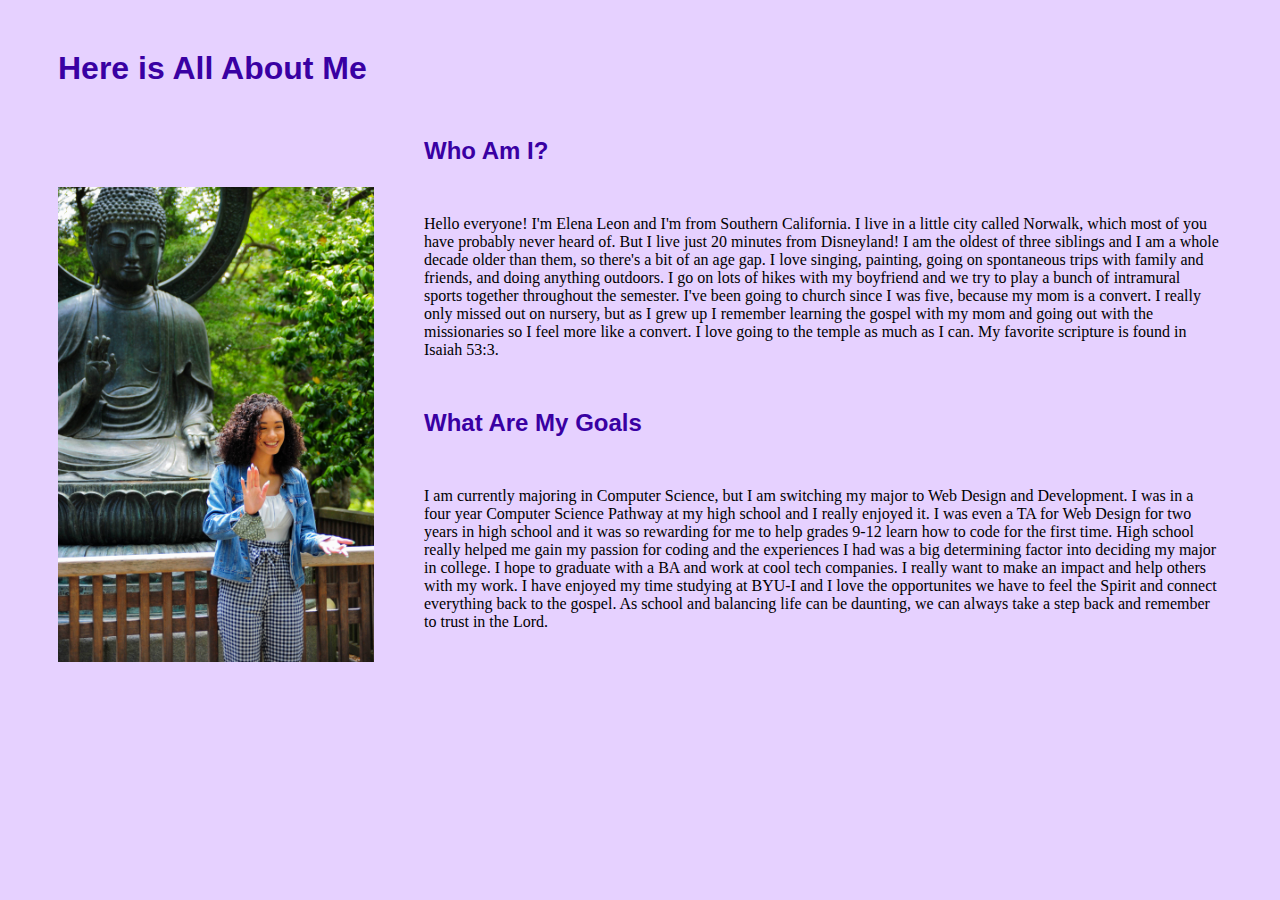
<file: aboutme/index.html>
<!DOCTYPE html>
<html lang="en">
<head>
    <meta charset="UTF-8">
    <meta name="viewport" content="width=device-width, initial-scale=1.0">
    <!--void tags have no closing tags-->
    <title>All About Me</title>
    <link rel="stylesheet" href="styles/styles.css">
</head>
<body>
    <h1>Here is All About Me</h1>
    <img alt="My Image" src="images/myphoto.jpg" >
    <h2>Who Am I?</h2>
    <p> 
        Hello everyone! I'm Elena Leon and I'm from Southern California.
        I live in a little city called Norwalk, which most of you have probably 
        never heard of. But I live just 20 minutes from Disneyland! I am the oldest of 
        three siblings and I am a whole decade older than them, so there's a bit of an 
        age gap. I love singing, painting, going on spontaneous trips with family and 
        friends, and doing anything outdoors. I go on lots of hikes with my boyfriend 
        and we try to play a bunch of intramural sports together throughout the semester.
        I've been going to church since I was five, because my mom is a convert. I really
        only missed out on nursery, but as I grew up I remember learning the gospel with
        my mom and going out with the missionaries so I feel more like a convert. I love
        going to the temple as much as I can. My favorite scripture is found in 
        Isaiah 53:3.
    </p>
    <h2>What Are My Goals</h2>
    <p>
        I am currently majoring in Computer Science, but I am switching my major to 
        Web Design and Development. I was in a four year Computer Science Pathway at
        my high school and I really enjoyed it. I was even a TA for Web Design for 
        two years in high school and it was so rewarding for me to help grades 9-12
        learn how to code for the first time. High school really helped me gain my 
        passion for coding and the experiences I had was a big determining factor
        into deciding my major in college. I hope to graduate with a BA and work at
        cool tech companies. I really want to make an impact and help others with my
        work. I have enjoyed my time studying at BYU-I and I love the opportunites we 
        have to feel the Spirit and connect everything back to the gospel. As school
        and balancing life can be daunting, we can always take a step back and 
        remember to trust in the Lord. 
    </p>

</body>
</html>
</file>
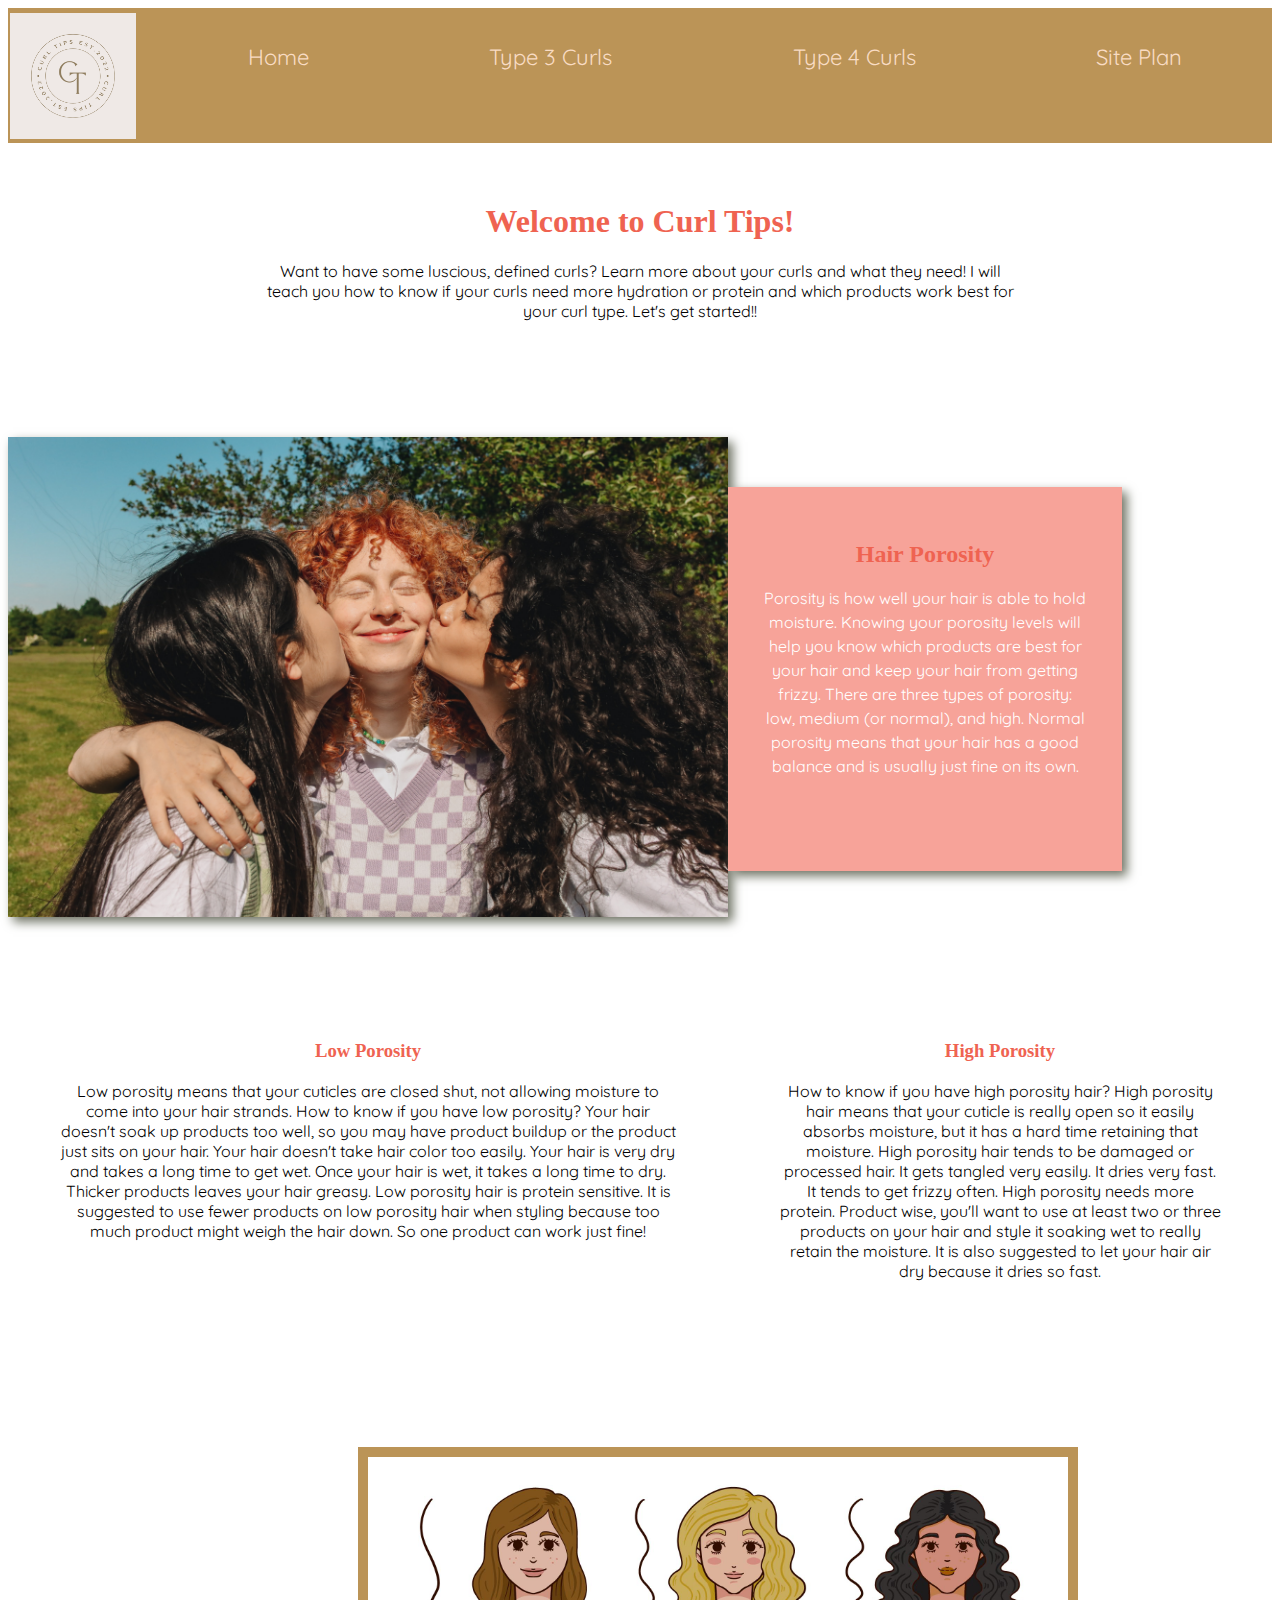
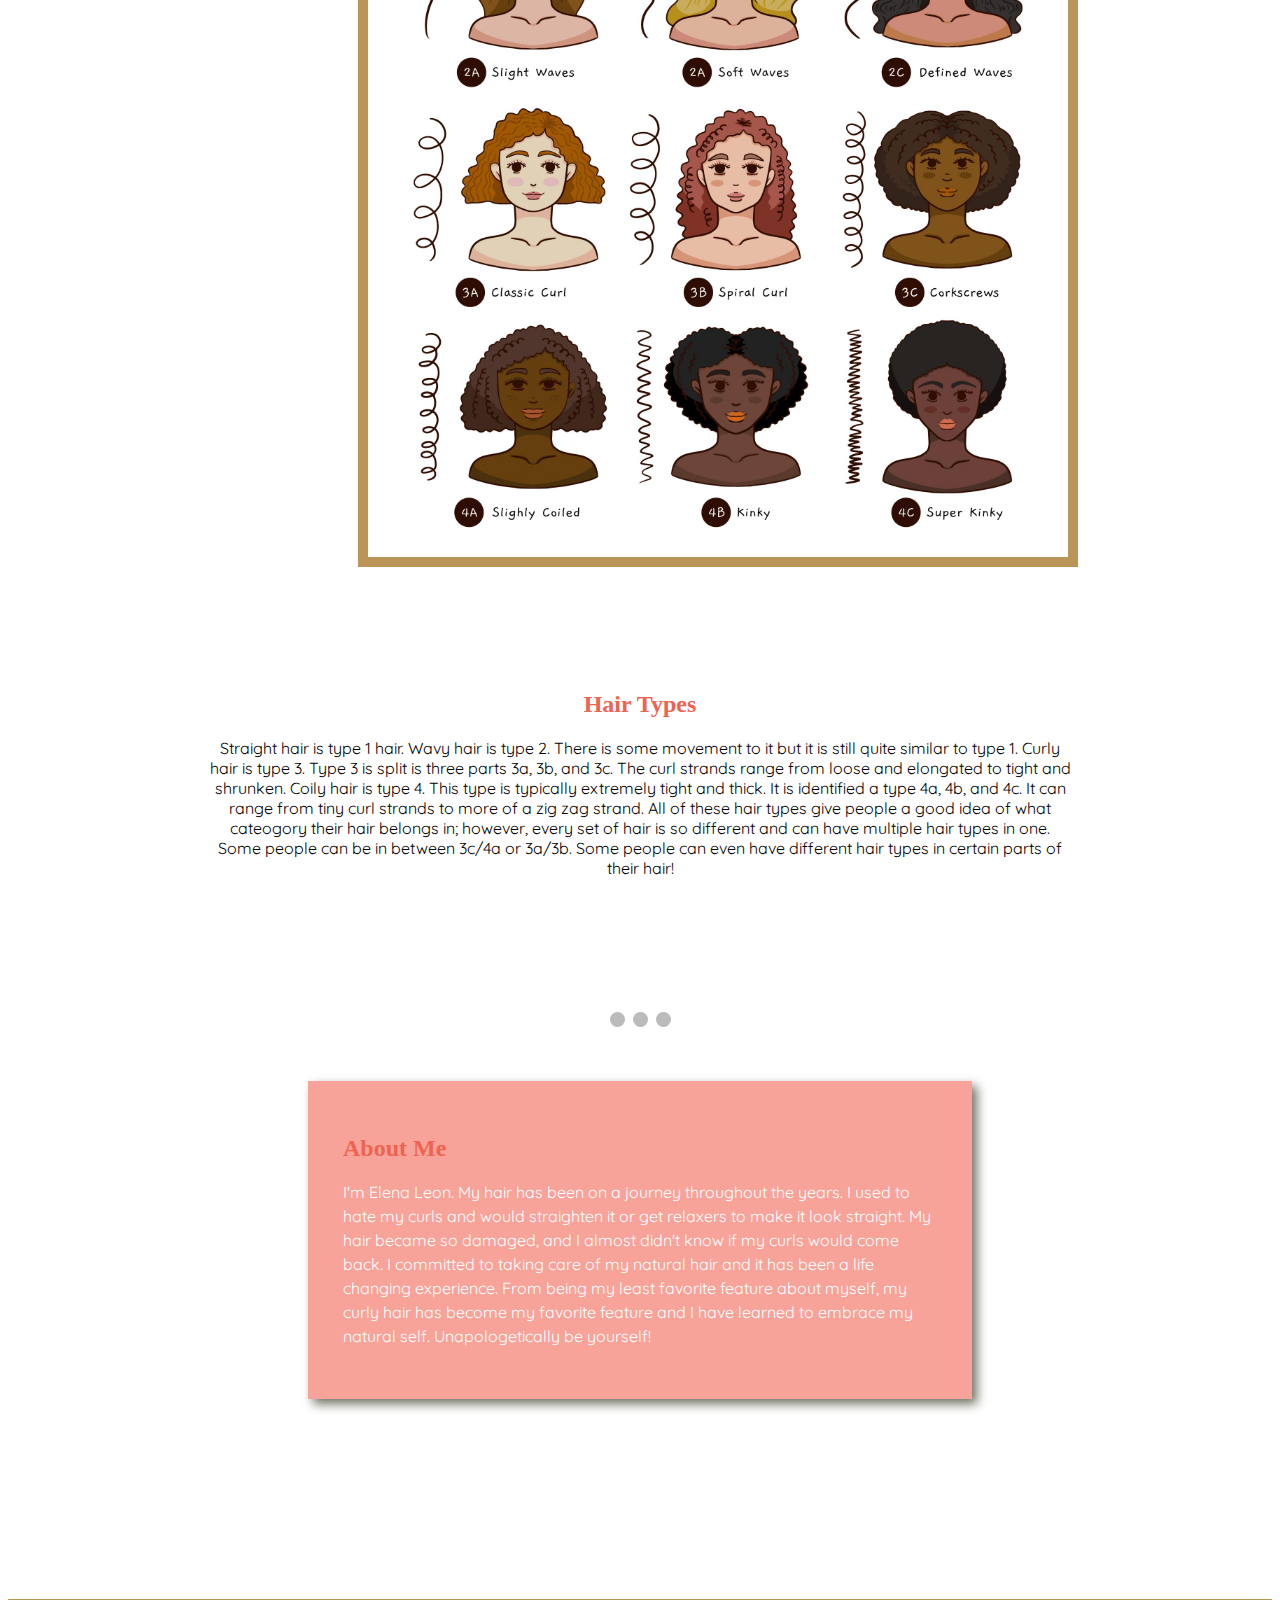
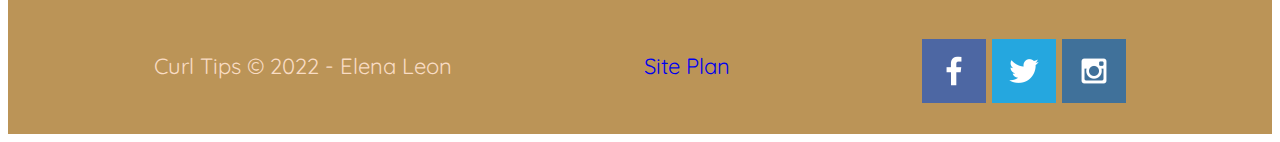
<file: cts/index.html>
<!DOCTYPE html>
<html lang="en">
<head>
    <meta charset="UTF-8">
    <meta http-equiv="X-UA-Compatible" content="IE=edge">
    <meta name="viewport" content="width=device-width, initial-scale=1.0">
    <title>Curl Tips</title>
    <link rel="stylesheet" href="styles/style.css">
    <script>
        let slideIndex = 1;
        showSlides(slideIndex);

        // Next/previous controls
        function plusSlides(n) {
        showSlides(slideIndex += n);
        }

        // Thumbnail image controls
        function currentSlide(n) {
        showSlides(slideIndex = n);
        }

        function showSlides(n) {
        let i;
        let slides = document.getElementsByClassName("mySlides");
        let dots = document.getElementsByClassName("dot");
        if (n > slides.length) {slideIndex = 1}
        if (n < 1) {slideIndex = slides.length}
        for (i = 0; i < slides.length; i++) {
            slides[i].style.display = "none";
        }
        for (i = 0; i < dots.length; i++) {
            dots[i].className = dots[i].className.replace(" active", "");
        }
        slides[slideIndex-1].style.display = "block";
        dots[slideIndex-1].className += " active";
        }
    </script>
</head>
<body>
    <div id="content">
        <header>
            <a id="logo_link" href="index.html">
                <img class="logo" src="images/ct_logo.png" alt="Curl Tips Logo">
            </a>
            <nav>
                <a href="index.html">Home</a>
                <a href="type3curls.html">Type 3 Curls</a>
                <a href="type4curls.html">Type 4 Curls</a>
                <a href="site-plan.html">Site Plan</a>
            </nav>
        </header>
        <main class="home-grid">
            <section id="intro">
                <h1 class="home-title">Welcome to Curl Tips!</h1>
                <p>Want to have some luscious, defined curls? Learn more about your curls and what they need! I will teach you how to know if your curls need more hydration or protein and which products work best for your curl type. Let's get started!! </p>
            </section>
            <section>
                <img class="home-img" src="images/group.jpg" alt="group photo">
            </section>
            <section class="porosity">
                <h2>Hair Porosity</h3>
                <p>Porosity is how well your hair is able to hold moisture. Knowing your porosity levels will help you know which products are best for your hair and keep your hair from getting frizzy. There are three types of porosity: low, medium (or normal), and high. Normal porosity means that your hair has a good balance and is usually just fine on its own.</p>
            </section>
            <section class="low"> 
                <h3>Low Porosity</h3>
                <p>Low porosity means that your cuticles are closed shut, not allowing moisture to come into your hair strands. How to know if you have low porosity? Your hair doesn't soak up products too well, so you may have product buildup or the product just sits on your hair. Your hair doesn't take hair color too easily. Your hair is very dry and takes a long time to get wet. Once your hair is wet, it takes a long time to dry. Thicker products leaves your hair greasy. Low porosity hair is protein sensitive. It is suggested to use fewer products on low porosity hair when styling because too much product might weigh the hair down. So one product can work just fine!</p>
            </section>
            <section class="high">
                <h3>High Porosity</h3>
                <p>How to know if you have high porosity hair? High porosity hair means that your cuticle is really open so it easily absorbs moisture, but it has a hard time retaining that moisture. High porosity hair tends to be damaged or processed hair. It gets tangled very easily. It dries very fast. It tends to get frizzy often. High porosity needs more protein. Product wise, you'll want to use at least two or three products on your hair and style it soaking wet to really retain the moisture. It is also suggested to let your hair air dry because it dries so fast.</p>
            </section>
            <section>
                <img class="types-img" src="images/hair_types.jpg" alt="hair types">
            </section>
            <section class="hair-types">
                <h2>Hair Types</h3>
                <p>Straight hair is type 1 hair. Wavy hair is type 2. There is some movement to it but it is still quite similar to type 1. Curly hair is type 3. Type 3 is split is three parts 3a, 3b, and 3c. The curl strands range from loose and elongated to tight and shrunken. Coily hair is type 4. This type is typically extremely tight and thick. It is identified a type 4a, 4b, and 4c. It can range from tiny curl strands to more of a zig zag strand. All of these hair types give people a good idea of what cateogory their hair belongs in; however, every set of hair is so different and can have multiple hair types in one. Some people can be in between 3c/4a or 3a/3b. Some people can even have different hair types in certain parts of their hair!</p>
            </section>
        </main>
        <!-- Slideshow container -->
        <div class="slideshow-container">

            <!-- Full-width images with number and caption text -->
            <div class="mySlides fade">
            <div class="numbertext">1 / 3</div>
            <img src="images/me2.jpg" style="width:100%">
            </div>
        
            <div class="mySlides fade">
            <div class="numbertext">2 / 3</div>
            <img src="images/me3.png" style="width:100%">
            </div>
        
            <div class="mySlides fade">
            <div class="numbertext">3 / 3</div>
            <img src="images/me1.JPG" style="width:100%">
            </div>
        
            <!-- Next and previous buttons -->
            <a class="prev" onclick="plusSlides(-1)">&#10094;</a>
            <a class="next" onclick="plusSlides(1)">&#10095;</a>
        </div>
        <br>
        
        <!-- The dots/circles -->
        <div style="text-align:center">
            <span class="dot" onclick="currentSlide(1)"></span>
            <span class="dot" onclick="currentSlide(2)"></span>
            <span class="dot" onclick="currentSlide(3)"></span>
        </div>
        <section class="about-me">
            <h2>About Me</h2>
            <p>I'm Elena Leon. My hair has been on a journey throughout the years. I used to hate my curls and would straighten it or get relaxers to make it look straight. My hair became so damaged, and I almost didn't know if my curls would come back. I committed to taking care of my natural hair and it has been a life changing experience. From being my least favorite feature about myself, my curly hair has become my favorite feature and I have learned to embrace my natural self. Unapologetically be yourself!</p>
        </section>
        <footer>
            <p>Curl Tips &copy; 2022 - Elena Leon</p>
            <p><a href="site-plan.html">Site Plan</a></p>
            <div class="social">
                <a href="https://facebook.com" target="_blank">
                    <img src="images/facebook.png" alt="fb icon">
                </a>
                <a href="https://twitter.com" target="_blank">
                    <img src="images/twitter.png" alt="twitter icon">
                </a>
                <a href="https://instagram.com" target="_blank">
                    <img src="images/instagram.png" alt="instagram icon">
                </a>
            </div>
        </footer>
    </div>
</body>
</html>
</file>
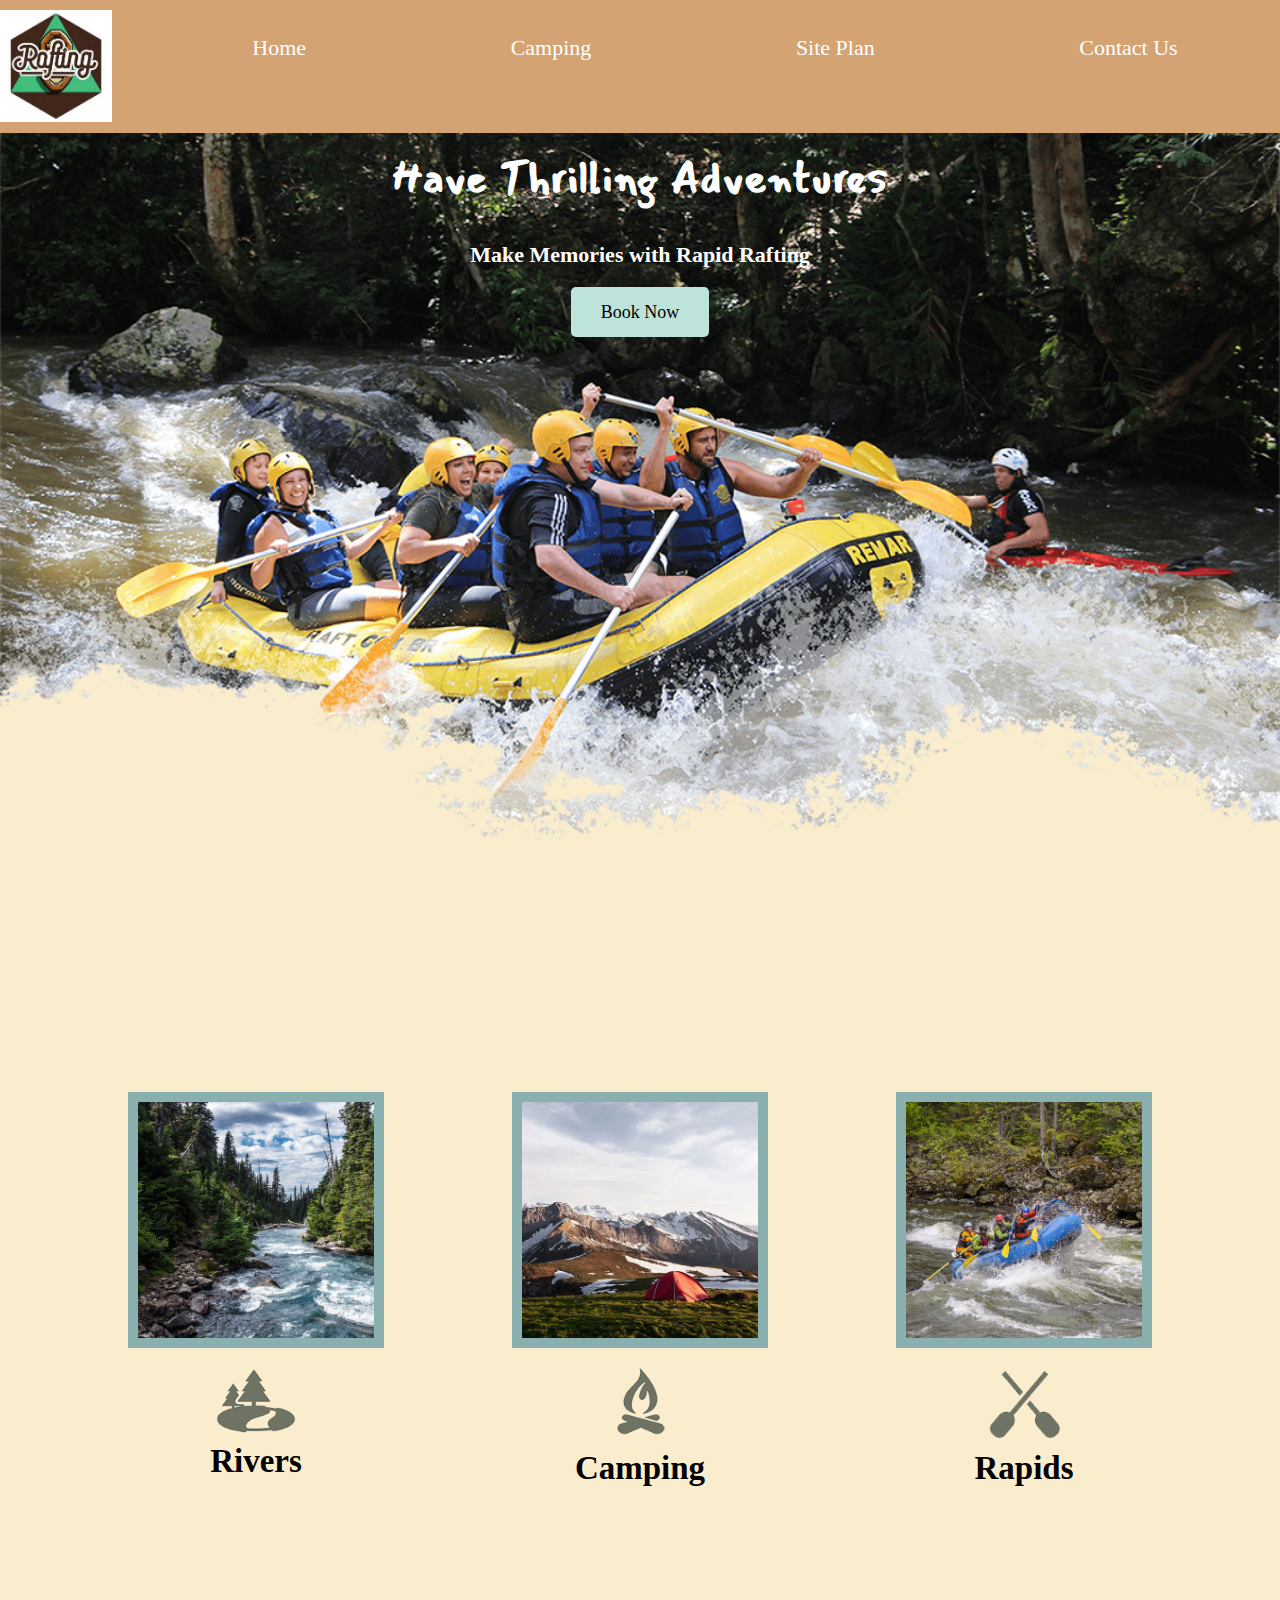
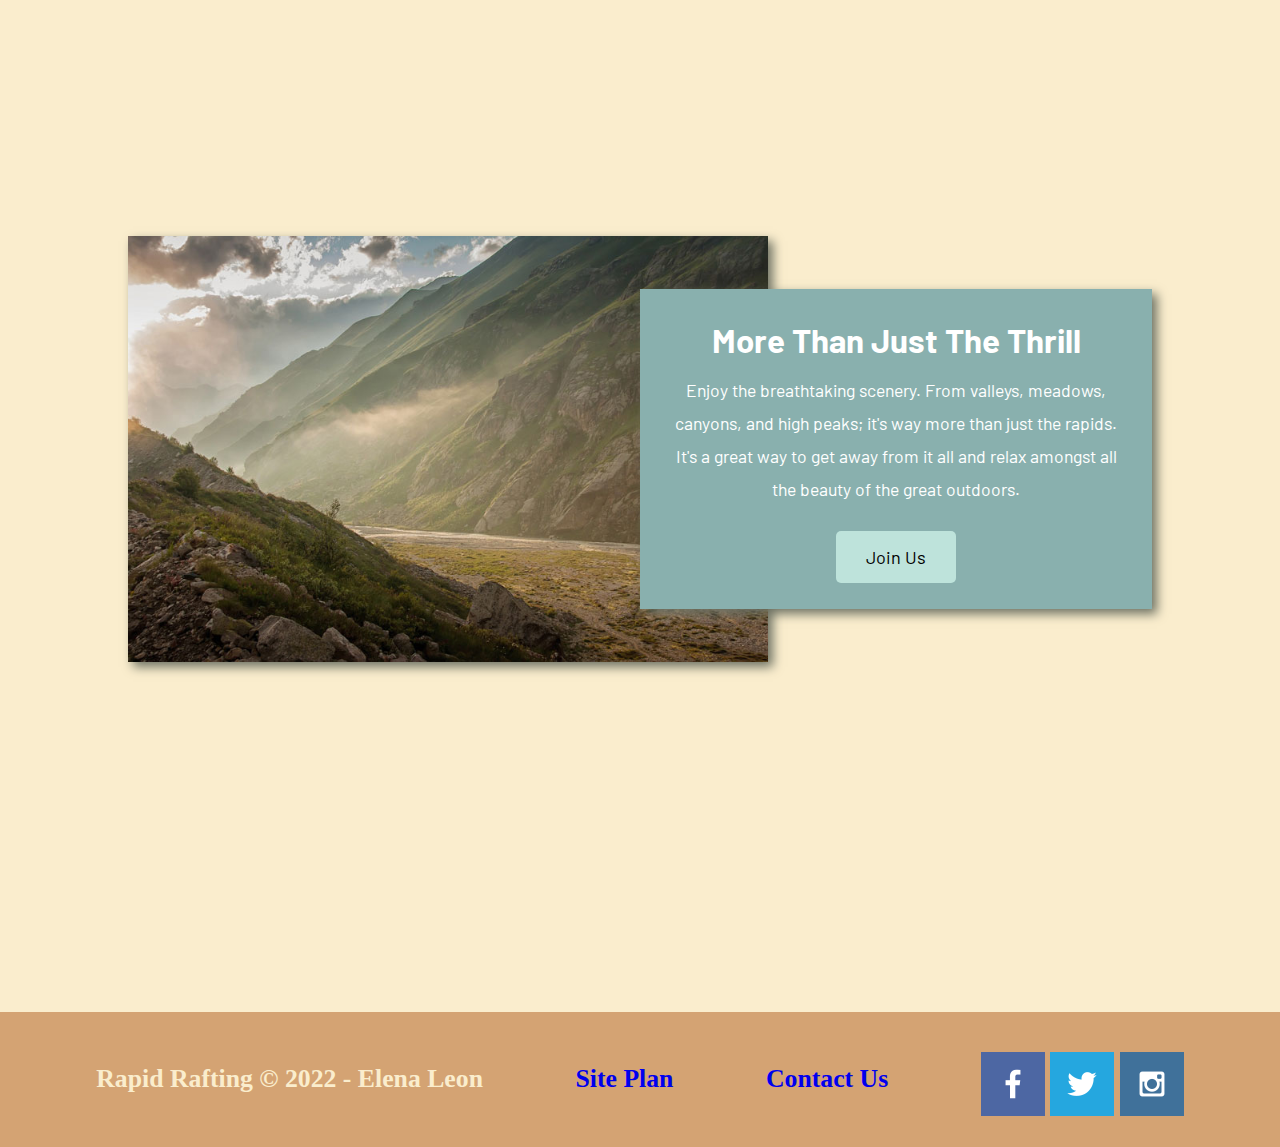
<file: wwr/index.html>
<!DOCTYPE html>
<html lang="en">
<head>
    <meta charset="UTF-8">
    <meta name="viewport" content="width=device-width, initial-scale=1.0">
    <title>Rapid Rafting</title>
    <link rel="stylesheet" href="styles/style.css">
</head>
<body>
    <div id="content">
        <header>
            <a id="logo_link" href="index.html">
                <img class="logo" src="images/rafting.jpeg" alt="Rafting Logo">
            </a>
            <nav>
                <a href="index.html">Home</a>
                <a href="camping.html">Camping</a>
                <a href="site-plan-rafting.html">Site Plan</a>
                <a href="contactus.html">Contact Us</a>
            </nav>
        </header>
        <div id="hero">
            <div id="hero-box">
                <img id="hero-img" src="images/hero.png" alt="People enjoying white water rafting">
            </div>
            <section id="hero-msg">
                <h1 class="home-title">Have Thrilling Adventures</h1>
                <h4>Make Memories with Rapid Rafting </h4>
                <div class='button-box'>
                    <a class='book' href="rates.html">Book Now</a>
                </div>
            </section>
        </div>
        <main class="home-grid">
            <section class="rivers-card">
                <img class="card-img" src="images/rivers.jpeg" alt="river in forest">
                <img class="icon" src="images/river_icon.png" alt="river icon">
                <h2>Rivers</h2>
            </section>
            <section class="camping-card">
                <img class="card-img" src="images/camping.jpeg" alt="tent in mountains">
                <img class="icon" src="images/fire_icon.png" alt="fire icon">
                <h2>Camping</h2>
            </section>
            <section class="rapids-card">
                <img class="card-img" src="images/rapids.jpeg" alt="rafting boat">
                <img class="icon" src="images/oars.png" alt="oars icon">
                <h2>Rapids</h2>
            </section>
            <div id="background"></div>
            <img class="mountains" src="images/mountains.jpeg" alt="misty mountains">
            <section class="msg">
                <h2>More Than Just The Thrill</h2>
                <p>Enjoy the breathtaking scenery. From valleys, meadows, canyons, and high peaks; it's way more than just the rapids. It's a great way to get away from it all and relax amongst all the beauty of the great outdoors. </p>
                <a class='join' href="camping.html">Join Us</a>
            </section>
        </main>
        <footer>
            <h3>Rapid Rafting &copy; 2022 - Elena Leon</h3>
            <h3><a href="site-plan-rafting.html">Site Plan</a></h3>
            <h3><a href="contactus.html">Contact Us</a></h3>
            <div class="social">
                <a href="https://facebook.com" target="_blank">
                    <img src="images/facebook.png" alt="fb icon">
                </a>
                <a href="https://twitter.com" target="_blank">
                    <img src="images/twitter.png" alt="twitter icon">
                </a>
                <a href="https://instagram.com" target="_blank">
                    <img src="images/instagram.png" alt="instagram icon">
                </a>
            </div>
        </footer>
    </div>
</body>
</html>
</file>
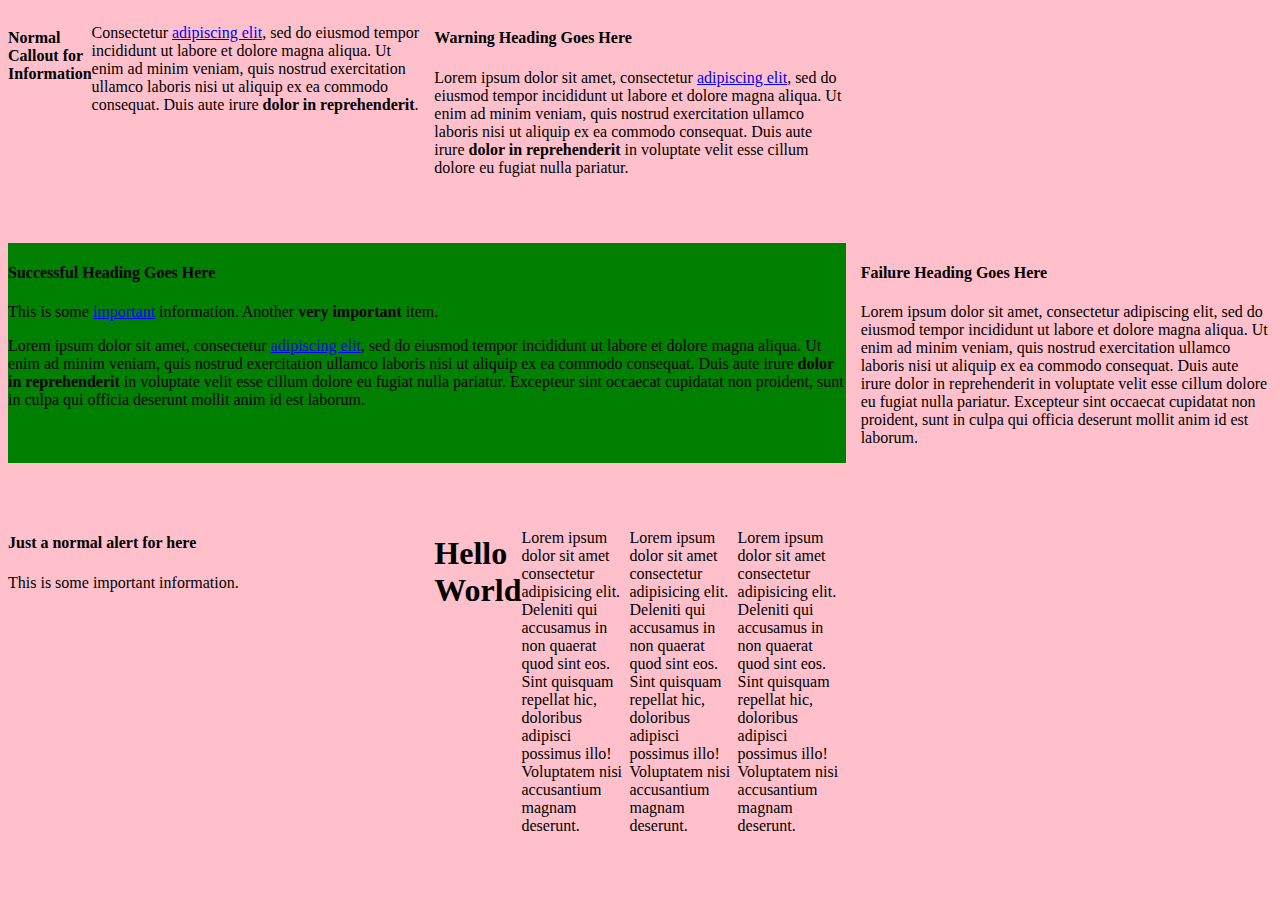
<file: grid.html>
<!DOCTYPE html>
<html>
  <head>
    <title>WDD 130</title>
    <meta charset="utf-8" />
    <meta name="viewport" content="width=device-width, initial-scale=1" />
    <link rel="stylesheet" href="grid.css" />
  </head>

  <body>
    <div>
      <main>
        <section id="first">
          <h4>
            Normal Callout for Information
          </h4>
          <p>
            Consectetur <a href="#">adipiscing elit</a>, sed do eiusmod tempor
            incididunt ut labore et dolore magna aliqua. Ut enim ad minim
            veniam, quis nostrud exercitation ullamco laboris nisi ut aliquip ex
            ea commodo consequat. Duis aute irure
            <strong>dolor in reprehenderit</strong>.
          </p>
        </section>
        <section>
          <h4>
            Warning Heading Goes Here
          </h4>
          <p>
            Lorem ipsum dolor sit amet, consectetur
            <a href="#">adipiscing elit</a>, sed do eiusmod tempor incididunt ut
            labore et dolore magna aliqua. Ut enim ad minim veniam, quis nostrud
            exercitation ullamco laboris nisi ut aliquip ex ea commodo
            consequat. Duis aute irure
            <strong>dolor in reprehenderit</strong> in voluptate velit esse
            cillum dolore eu fugiat nulla pariatur.
          </p>
        </section>
        <section id="success">
          <h4>
            Successful Heading Goes Here
          </h4>
          <p>
            This is some <a href="#">important</a> information. Another
            <strong>very important</strong> item.
          </p>
          <p>
            Lorem ipsum dolor sit amet, consectetur
            <a href="#">adipiscing elit</a>, sed do eiusmod tempor incididunt ut
            labore et dolore magna aliqua. Ut enim ad minim veniam, quis nostrud
            exercitation ullamco laboris nisi ut aliquip ex ea commodo
            consequat. Duis aute irure
            <strong>dolor in reprehenderit</strong> in voluptate velit esse
            cillum dolore eu fugiat nulla pariatur. Excepteur sint occaecat
            cupidatat non proident, sunt in culpa qui officia deserunt mollit
            anim id est laborum.
          </p>
        </section>
        <section>
          <h4>
            Failure Heading Goes Here
          </h4>
          <p>
            Lorem ipsum dolor sit amet, consectetur adipiscing elit, sed do
            eiusmod tempor incididunt ut labore et dolore magna aliqua. Ut enim
            ad minim veniam, quis nostrud exercitation ullamco laboris nisi ut
            aliquip ex ea commodo consequat. Duis aute irure dolor in
            reprehenderit in voluptate velit esse cillum dolore eu fugiat nulla
            pariatur. Excepteur sint occaecat cupidatat non proident, sunt in
            culpa qui officia deserunt mollit anim id est laborum.
          </p>
        </section>
        <section>
          <h4>
            Just a normal alert for here
          </h4>
          <p>
            This is some important information.
          </p>
        </section>
        <section id = "practice">
          <h1>Hello World</h1>
          <p>Lorem ipsum dolor sit amet consectetur adipisicing elit. Deleniti qui accusamus in non quaerat quod sint eos. Sint quisquam repellat hic, doloribus adipisci possimus illo! Voluptatem nisi accusantium magnam deserunt.</p>
          <p>Lorem ipsum dolor sit amet consectetur adipisicing elit. Deleniti qui accusamus in non quaerat quod sint eos. Sint quisquam repellat hic, doloribus adipisci possimus illo! Voluptatem nisi accusantium magnam deserunt.</p>
          <p>Lorem ipsum dolor sit amet consectetur adipisicing elit. Deleniti qui accusamus in non quaerat quod sint eos. Sint quisquam repellat hic, doloribus adipisci possimus illo! Voluptatem nisi accusantium magnam deserunt.</p>
        </section>
      </main>
      <footer></footer>
    </div>
  </body>
</html>
</file>
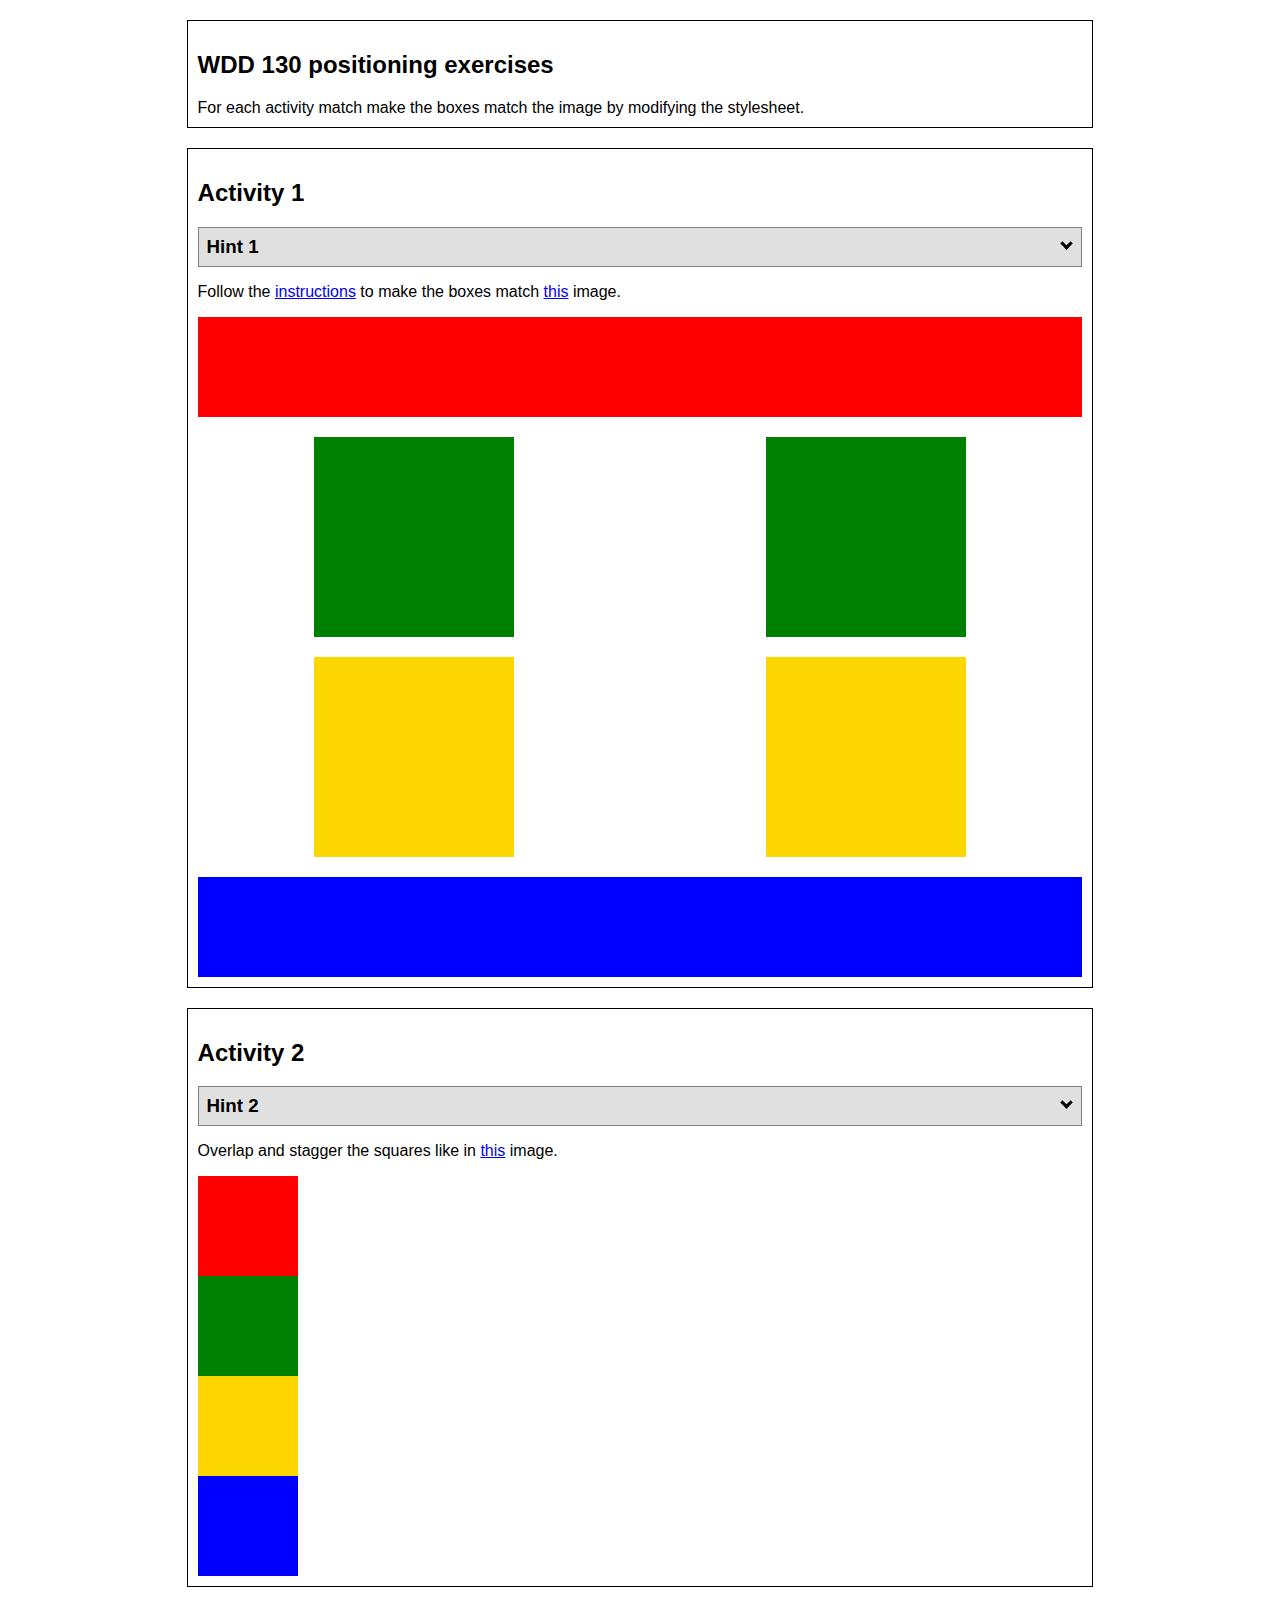
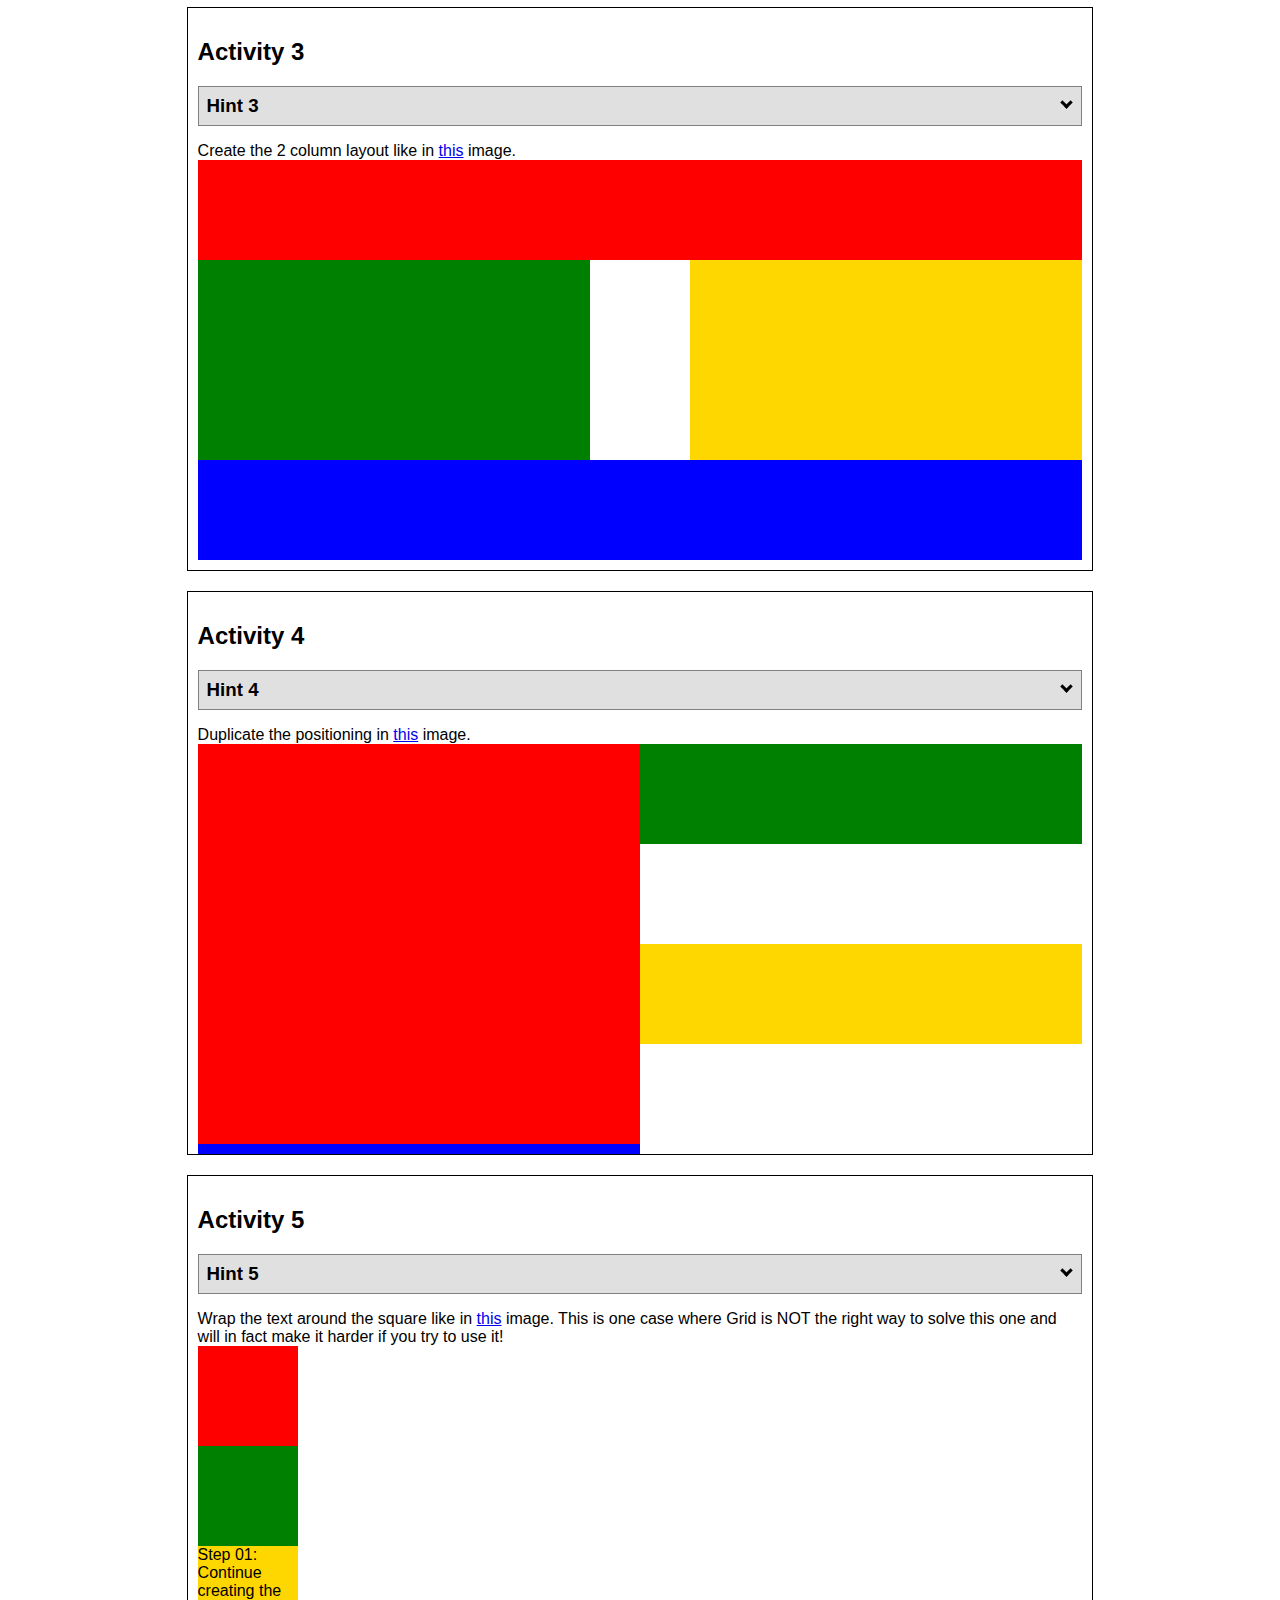
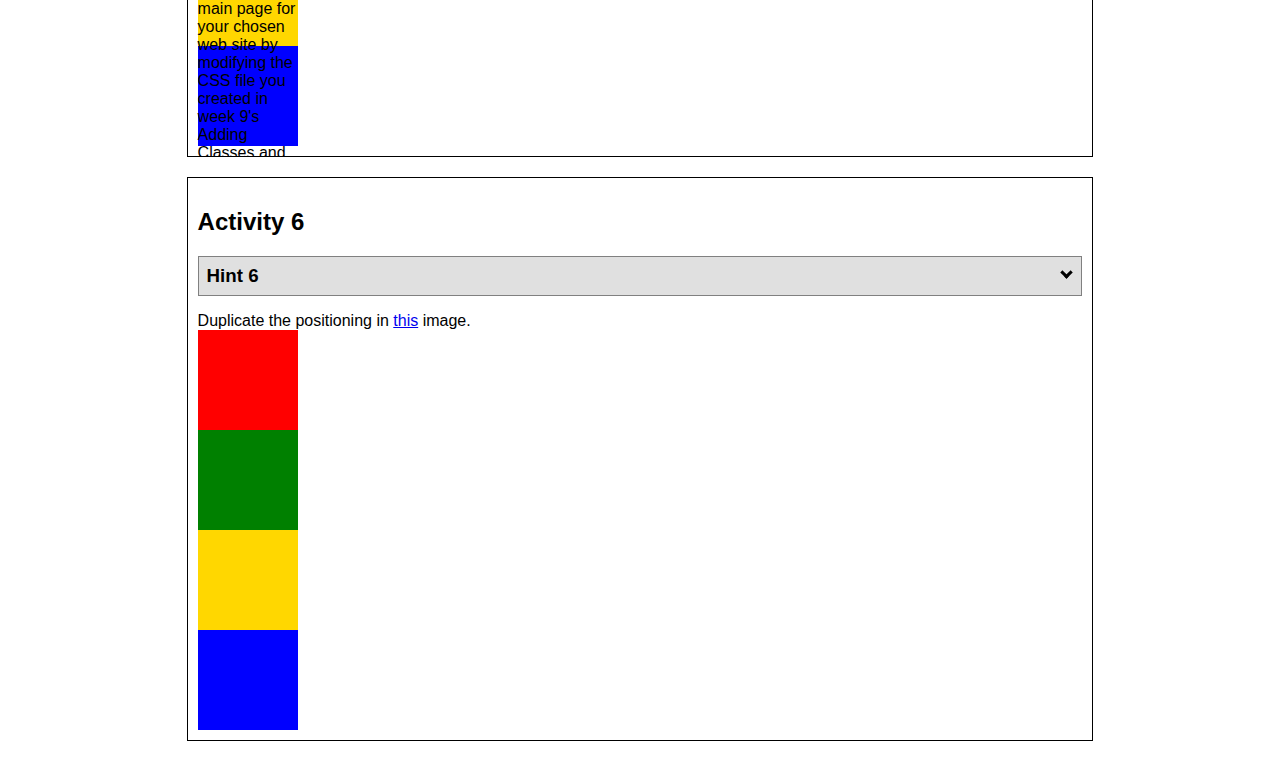
<file: positioning.html>
<!DOCTYPE html>
<html lang="en">
  <head>
    <!-- HTML - Name: positioning.html -->
    <title>Positioning Activity</title>
    <link rel="stylesheet" type="text/css" href="positionstyles.css" />
  </head>
  <body>
    <div class="activity">
      <h2>WDD 130 positioning exercises</h2>
      For each activity match make the boxes match the image by modifying the stylesheet.</div>
    <div class="activity">
      <h2>Activity 1</h2>
      <section class="hint"><input type="checkbox" ><i></i> <h3>Hint 1</h3><div><p>Check out the <a href="https://byui-wdd.github.io/wdd130/activities/w06-css-positioning.html" target="_blank">activity instructions</a> in Ilearn!</p></div></section>
      <p>Follow the <a href="https://byui-wdd.github.io/wdd130/activities/w06-css-positioning.html" target="_blank">instructions</a> to make the boxes match  <a href="https://byui-wdd.github.io/wdd130/images/example1.png" target="_blank">this</a> image.</p>
      <div class="content1" >
        <div class="red1" ></div>
        <div class="green1" ></div>
        <div class="green1" ></div>
        <div class="yellow1"></div>
        <div class="yellow1"></div>
        <div class="blue1"></div>
      </div>
    </div>
    <div class="activity">
      <h2>Activity 2</h2>
      <section class="hint"><input type="checkbox" > <h3>Hint 2</h3><i></i><div><p>Remember that the best way to shift elements around slightly on the page is with Margins.  You could also use Grid.  Either would work for this. If you choose margin, you can use a <em>negative</em> margin. (ie margin-top: -20px;)</p><h4>Properties used:</h4><ul><li>margin-top, margin-left</li><li>...or...</li><li>grid-template-columns: 50px 50px 50px 50px 50px </li></ul></div></section>
      <p>Overlap and stagger the squares like in <a href="https://byui-wdd.github.io/wdd130/images/example2.png" target="_blank">this</a> image.</p>
      <div class="content2" >
        <div class="red2" ></div>
        <div class="green2" ></div>
        <div class="yellow2"></div>
        <div class="blue2"></div>
      </div>
    </div>
    <div class="activity">
      <h2>Activity 3</h2>
      <section class="hint"><input type="checkbox" > <h3>Hint 3</h3><i></i><div><p>This one is going to be best solved with CSS Grid. Remember to make the boxes the right width first...then start moving them around. </p><h4>Properties used:</h4><ul><li>display:grid;</li><li>grid-template-columns:</li><li>grid-column-gap:</li>
        <li>grid-column:</li>  </ul></div></section>
      Create the 2 column layout like in <a href="https://byui-wdd.github.io/wdd130/images/example3.png" target="_blank">this</a>  image.
      <div class="content3" >
        <div class="red3" ></div>
        <div class="green3" ></div>
        <div class="yellow3"></div>
        <div class="blue3"></div>
      </div>
    </div>
    <div class="activity">
      <h2>Activity 4</h2>
      <section class="hint"><input type="checkbox" > <h3>Hint 4</h3><i></i><div><p>For the others we have been primarily concerned with width. For this one you will need to adjust height as well. </p><h4>Properties used:</h4><ul><li>display:grid;</li><li>grid-template-columns:</li><li>grid-row:</li></ul></div></section>
      Duplicate the positioning in <a href="https://byui-wdd.github.io/wdd130/images/example4.png" target="_blank">this</a> image. 
      <div class="content4" >
        <div class="red4" ></div>
        <div class="green4" ></div>
        <div class="yellow4"></div>
        <div class="blue4"></div>
      </div>
    </div>

    <div class="activity">
      <h2>Activity 5</h2>
      <section class="hint"><input type="checkbox" > <h3>Hint 5</h3><i></i><div><p>Grid is <strong>not</strong> the right way to do this.  In fact there is only one way to really do that...and that is with float. Remember that we float the thing we want the text to wrap around.  Also remember to start by making all the shapes the right size and shape.</p><h4>Properties used:</h4><ul><li>float: left;</li></ul></div></section>
      Wrap the text around the square like in <a href="https://byui-wdd.github.io/wdd130/images/example5.png" target="_blank">this</a> image. This is one case where Grid is NOT the right way to solve this one and will in fact make it harder if you try to use it!
      <div class="content5" >
        <div class="red5" ></div>
        <div class="green5" ></div>
        <div class="yellow5">Step 01: Continue creating the main page for your chosen web site by modifying the CSS file you created in week 9's Adding Classes and IDs to Your Website assignment. This week, you will position all of the content on your main page using the CSS positioning techniques taught in KhanAcademy. When you are done, your webpage layout should reflect what you outlined in the wireframe you designed in the assignment Your Own Site Diagram and Wireframe in week 3. <br />
          If you have changed your mind on how you want the content of your main page laid out, take an opportunity to update your wireframe before completing this assignment (it is much easier to experiment with different layouts in a wireframe than it is to do so by modifying the CSS). Also, if you find that you are having trouble with using CSS positioning, feel free to review the concepts at the learn layout site: http://learnlayout.com/. You should be able to apply these principles to your site. For futher help, refer back to the Max Design site used in the beginning of the course for an example of how to implement your site design.</div>
        <div class="blue5"></div>
      </div>
    </div>
    <div class="activity">
      <h2>Activity 6</h2>
      <section class="hint"><input type="checkbox" > <h3>Hint 6</h3><i></i><div><p>This one is all about visualizing the grid behind the layout. If you are having a hard time doing that first: all the sizes are even multiples of 100, and second here is another example with the lines drawn: <a href="https://byui-wdd.github.io/wdd130/images/example6-hint.png" target="_blank">example 6 with lines</a>. For this one you will find it easiest if you use px for the column width. You can also use <kbd>z-index</kbd> to control the element layering.    </p><h4>Properties used:</h4><ul><li>display:grid;</li><li>grid-template-columns:</li><li>grid-column:</li><li>grid-row:</li><li><a href="https://www.w3schools.com/cssref/pr_pos_z-index.asp" target="_blank">z-index:</a></li></ul></div></section>
      Duplicate the positioning in <a href="https://byui-wdd.github.io/wdd130/images/example6.png" target="_blank">this</a> image.
      <div class="content6" >
        <div class="red6" ></div>
        <div class="green6" ></div>
        <div class="yellow6"></div>
        <div class="blue6"></div>
      </div>
    </div>
  </body>
</html>
</file>
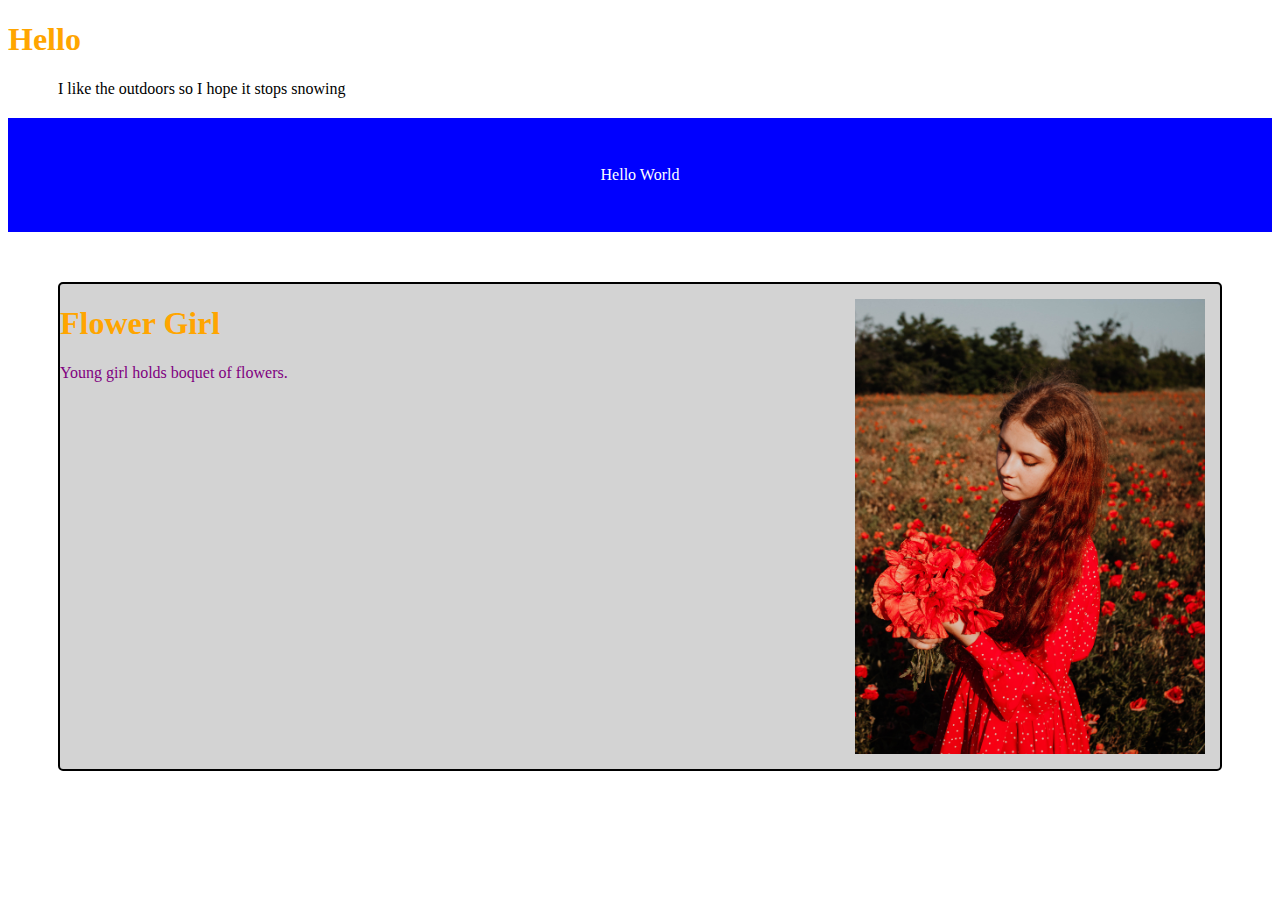
<file: inclass/index2.html>
<!DOCTYPE html>
<html lang="en">
    <head>
        <meta charset="UTF-8">
        <meta name="viewport" content="width=device-width, initial-scale=1.0">
        <link rel="stylesheet" href="style.css">
        <title>Document</title>
    </head>
    <body>
        <h1>Hello</h1>
        <p class = "mar">I like the outdoors so I hope it stops snowing</p>
        <p class = "text">Hello World</p>

        <section>
            <img src="image.jpg" alt="Image">
            <h1>Flower Girl</h1>
            <p>Young girl holds boquet of flowers.</p>
            <p class = "clear"></p>
        </section>
    </body>
</html>
<!--I had technical difficulties during most of the quiz so I started late.-->
</file>
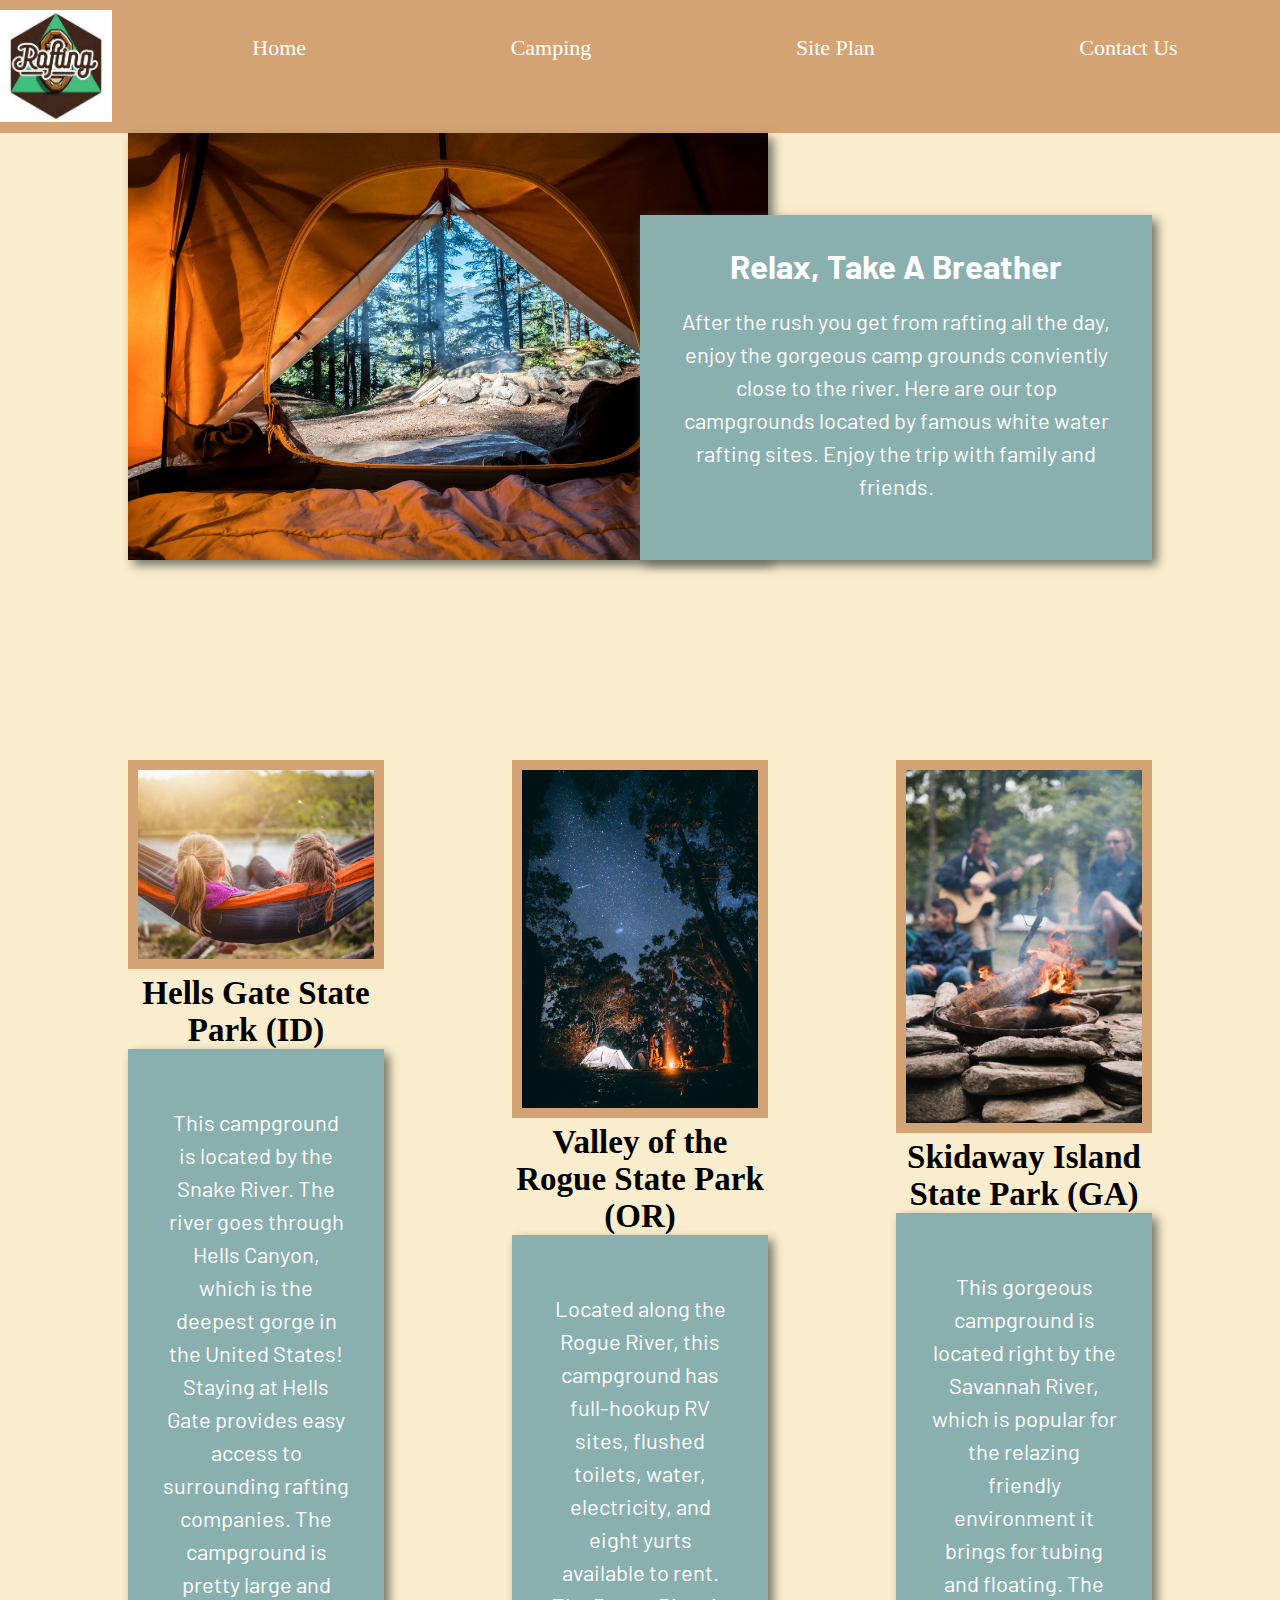
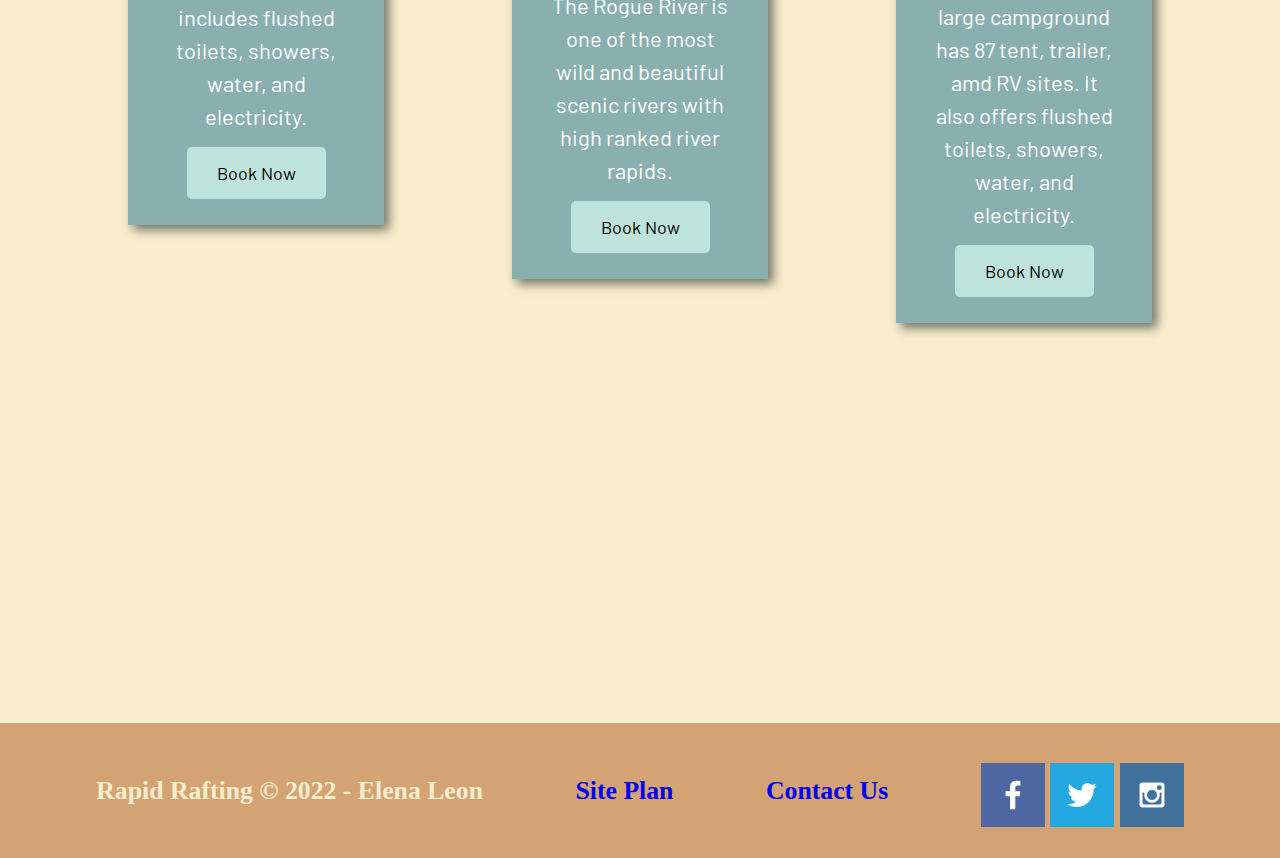
<file: wwr/camping.html>
<!DOCTYPE html>
<html lang="en">
<head>
    <meta charset="UTF-8">
    <meta name="viewport" content="width=device-width, initial-scale=1.0">
    <title>Rivers</title>
    <link rel="stylesheet" href="styles/style.css">
</head>
<body>
    <div id="content">
        <header>
            <a id="logo_link" href="index.html">
                <img class="logo" src="images/rafting.jpeg" alt="Rafting Logo">
            </a>
            <nav>
                <a href="index.html">Home</a>
                <a href="camping.html">Camping</a>
                <a href="site-plan-rafting.html">Site Plan</a>
                <a href="contactus.html">Contact Us</a>
            </nav>
        </header>
        <main class="camping-grid">
            <img class="tent" src="images/tent.jpg" alt="tent">
            <section class="note">
                <h2>Relax, Take A Breather</h2>
                <p>After the rush you get from rafting all the day, enjoy the gorgeous camp grounds conviently close to the river. Here are our top campgrounds located by famous white water rafting sites. Enjoy the trip with family and friends. </p>
            </section>
            <section class="campground1">
                <img class="border-img" src="images/kids.jpg" alt="Two little girls">
                <h2>Hells Gate State Park (ID)</h2>
                <div class="note2">
                    <p>This campground is located by the Snake River. The river goes through Hells Canyon, which is the deepest gorge in the United States! Staying at Hells Gate provides easy access to surrounding rafting companies. The campground is pretty large and includes flushed toilets, showers, water, and electricity. </p>
                    <a class='book' href="rates.html">Book Now</a>
                </div>
            </section>
            <section class="campground2">
                <img class="border-img" src="images/night.jpg" alt="family camping">
                <h2>Valley of the Rogue State Park (OR)</h2>
                <div class="note3">
                    <p>Located along the Rogue River, this campground has full-hookup RV sites, flushed toilets, water, electricity, and eight yurts available to rent. The Rogue River is one of the most wild and beautiful scenic rivers with high ranked river rapids.  </p>
                    <a class='book' href="rates.html">Book Now</a>
                </div>
            </section>
            <section class="campground3">
                <img class="border-img" src="images/campfire.jpg" alt="campfire">
                <h2>Skidaway Island State Park (GA)</h2>
                <div class="note4">
                    <p>This gorgeous campground is located right by the Savannah River, which is popular for the relazing friendly environment it brings for tubing and floating. The large campground has 87 tent, trailer, amd RV sites. It also offers flushed toilets, showers, water, and electricity. </p>
                    <a class='book' href="rates.html">Book Now</a>
                </div>
            </section>
        </main>
        <footer>
            <h3>Rapid Rafting &copy; 2022 - Elena Leon</h3>
            <h3><a href="site-plan-rafting.html">Site Plan</a></h3>
            <h3><a href="contactus.html">Contact Us</a></h3>
            <div class="social">
                <a href="https://facebook.com" target="_blank">
                    <img src="images/facebook.png" alt="fb icon">
                </a>
                <a href="https://twitter.com" target="_blank">
                    <img src="images/twitter.png" alt="twitter icon">
                </a>
                <a href="https://instagram.com" target="_blank">
                    <img src="images/instagram.png" alt="instagram icon">
                </a>
            </div>
        </footer>
    </div>
</body>
</html>
</file>
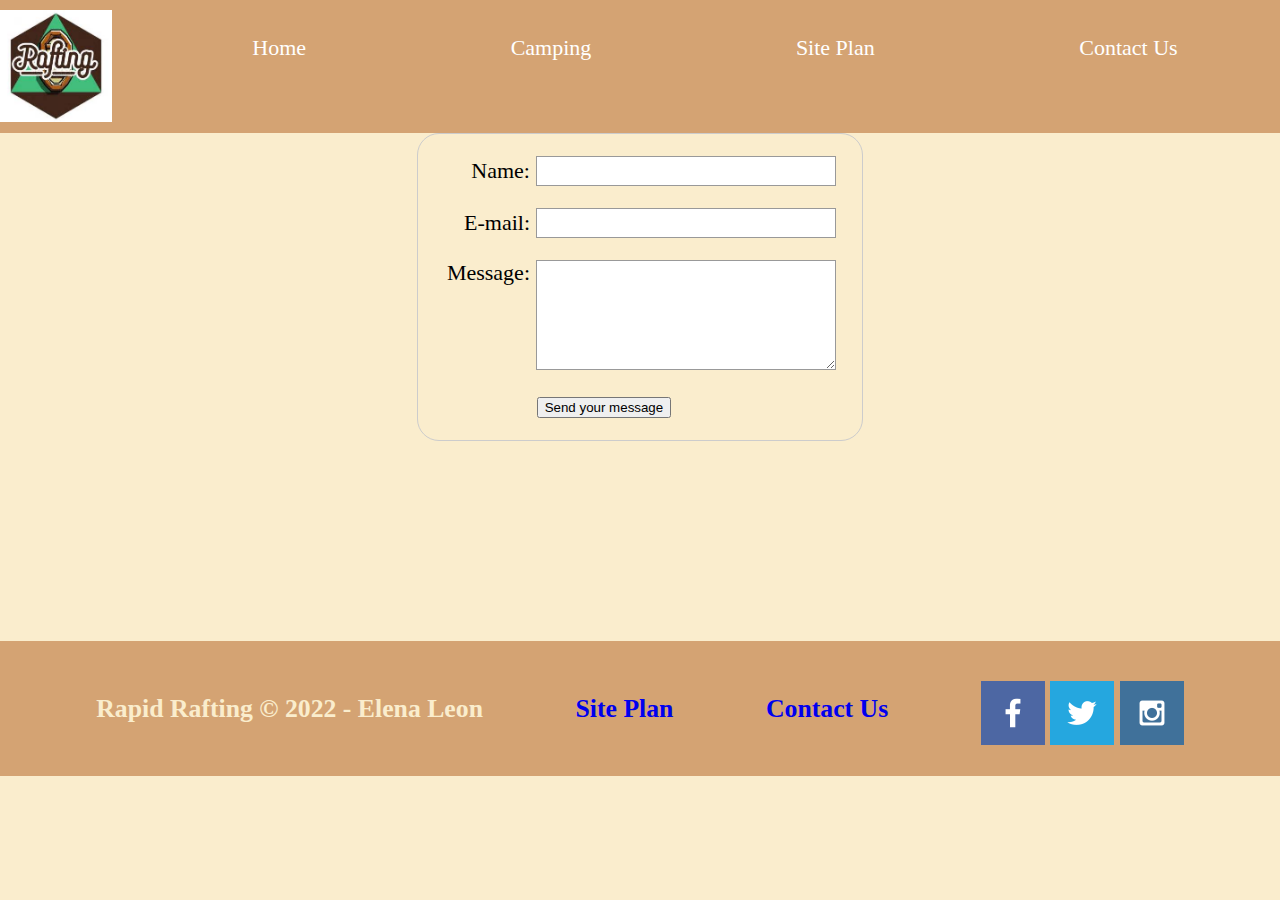
<file: wwr/contactus.html>
<!DOCTYPE html>
<html lang="en">
<head>
    <meta charset="UTF-8">
    <meta name="viewport" content="width=device-width, initial-scale=1.0">
    <title>Contact Us</title>
    <link rel="stylesheet" href="styles/style.css">
</head>
<body>
    <header>
        <a id="logo_link" href="index.html">
            <img class="logo" src="images/rafting.jpeg" alt="Rafting Logo">
        </a>
        <nav>
            <a href="index.html">Home</a>
            <a href="camping.html">Camping</a>
            <a href="site-plan-rafting.html">Site Plan</a>
            <a href="contactus.html">Contact Us</a>
        </nav>
    </header>
    <div id="feedback"></div>
    <form action="/my-handling-form-page" method="post">
        <ul>
            <li>
                <label for="name">Name:</label>
                <input type="text" id="name" name="user_name">
            </li>
            <li>
                <label for="mail">E-mail:</label>
                <input type="email" id="mail" name="user_email">
            </li>
            <li>
                <label for="msg">Message:</label>
                <textarea id="msg" name="user_message"></textarea>
            </li>
            <li class="button">
                <button type="submit">Send your message</button>
            </li>
        </ul>
    </form>
    <footer>
        <h3>Rapid Rafting &copy; 2022 - Elena Leon</h3>
        <h3><a href="site-plan-rafting.html">Site Plan</a></h3>
        <h3><a href="contactus.html">Contact Us</a></h3>
        <div class="social">
            <a href="https://facebook.com" target="_blank">
                <img src="images/facebook.png" alt="fb icon">
            </a>
            <a href="https://twitter.com" target="_blank">
                <img src="images/twitter.png" alt="twitter icon">
            </a>
            <a href="https://instagram.com" target="_blank">
                <img src="images/instagram.png" alt="instagram icon">
            </a>
        </div>
    </footer>
    <script>
        // get the feedback div element so we can do something with it.
        const feedbackElement = document.getElementById('feedback');
        // get the form so we can read what was entered in it.
        const formElement = document.forms[0];
        // add a 'listener' to wait for a submission of our form. When that happens run the code below.
        formElement.addEventListener('submit', function(e) {
            // stop the form from doing the default action.
            e.preventDefault();
            // set the contents of our feedback element to a message letting the user know the form was submitted successfully. Notice that we pull the name that was entered in the form to personalize the message!
            feedbackElement.innerHTML = 'Hello '+ formElement.user_name.value +'! Thank you for your message. We will get back with you as soon as possible!';
            // make the feedback element visible.
            feedbackElement.style.display = "block";
            // add a class to move everything down so our message doesn't cover it.
            document.body.classList.toggle('moveDown');
        });
    </script>

</body>
</html>
</file>
<file: aboutme/styles/styles.css>
body{
    background-color: rgb(230, 209, 255);
    }
  
h1,h2{
    color: rgb(57, 0, 163);
    font-family: Impact, Haettenschweiler, 'Arial Narrow Bold', sans-serif;
    margin: 50px;
  }
  
p{
    margin: 50px;
    font-family: Georgia;
  }

img{
    width: 25%;
    float: left;
    padding: 50px;
    }
</file>
<file: cts/styles/style.css>
@import url('https://fonts.googleapis.com/css2?family=Quicksand&family=Homemade+Apple&display=swap');

#content {
    width: 100%;
    margin: 0 auto;
}
nav {
    display: flex;
    justify-content: space-around;
    font-family: 'Quicksand', 'Times New Roman';
}
nav a {
    text-align: center;
    color: #F9DCC4;
    text-decoration: none;
    padding: 35px;
    font-size: 22px;
}
nav a:hover {
    background-color: #F7A399;
    color: white;
    text-decoration: underline;
}
header {
    width: 100%;
    background-color: #BB9457;
    display: grid;
    grid-template-columns: 150px auto;
}
#logo_link {
    padding-top: 5px;
    justify-content: center;
    align-self: center;
}
.logo {
    width: 130px;
    padding: 0 2px;
}
.home-title, .title-2 {
    color: #EF6351;
    font-family: 'Homemade Apple', 'Sans Serif';
    font-size: 2em;
    margin-top: 10px;
}
footer {
    background-color: #BB9457;
    color:#F9DCC4;
    text-decoration: none;
    padding: 25px 50px;
    margin-top: 200px;
    display: flex;
    justify-content: space-around;
    align-items: center;
    font-family: 'Quicksand', 'Times New Roman';
    font-size: 22px;
}
footer a {
    text-decoration: none;
}
footer a:hover {
    text-decoration: underline;
}
footer h3 {
    text-decoration: none;
}
footer .social img {
    padding-top: 15px;
}
main {
    text-align: center;
}
.home-grid {
    display: grid;
    grid-template-columns: 1fr 1fr;
    grid-row-gap: 50px;
}    
p, li {
    font-family: 'Quicksand', 'Times New Roman';   
}
h1, h2, h3 {
    color: #EF6351;
    font-family: 'Homemade Apple', 'Sans Serif';
}
#intro {
    grid-column: 1/-1;
    margin: 50px 250px;
}
.home-img {
    width: 100%;
    grid-column: 1/2;
    grid-row: 2/3;
    box-shadow: 5px 5px 10px #6f7364;
}
.porosity {
    background-color: #F7A399;
    color: white;
    line-height: 1.5em;
    padding: 35px;
    grid-column: 2/3;
    grid-row: 2/3;
    box-shadow: 5px 5px 10px #6f7364;
    margin: 50px 150px 50px 0px; 
}
.low {
    grid-row: 3/4;
    grid-column: 1/2;
    margin: 50px 50px; 
}
.high {
    grid-row: 3/4;
    grid-column: 2/3;
    margin: 50px 50px;
}
.types-img {
    width: 100%;
    grid-column: 1/3;
    grid-row: 4/5;
    margin: 50px 350px;
    border: solid 10px #BB9457;
    transition: transform .5s;
    box-shadow: scale(1.1);
}
.hair-types {
    grid-row: 5/6;
    grid-column: 1/3;
    margin-right: 200px;
    margin-left: 200px;
}
.type3-grid, .type4-grid {
    display: grid;
    grid-template-columns: 1fr 1fr 1fr;
    grid-row-gap: 50px;
    grid-column-gap: 100px;
}
#card-a {
    grid-column: 1/2;
    grid-row: 2/3;
}
#a-img, #b-img, #c-img {
    width: 100%;
    border: solid 10px #BB9457;
    transition: transform .5s;
    box-shadow: scale(1.1);
}
#card-b {
    grid-column: 2/3;
    grid-row: 2/3;
}
.type3-card-img, .type4-card-img {
    width: 50%;
}
.type3-card, .type4-card {
    grid-column: 1/3;
    grid-row: 4/5;
    
}
.about-me {
    background-color: #F7A399;
    color: white;
    line-height: 1.5em;
    padding: 35px;
    box-shadow: 5px 5px 10px #6f7364;
    margin: 50px 300px;
}
#msg {
    grid-column: 1/4;
    grid-row: 3/4;
    text-align: center;
    margin: 0px 300px;
}
#routine {
    grid-row: 4/5;
    grid-column: 2/4;
    margin: 150px 250px;
    
}
#shower-review {
    grid-column: 1/3;
    grid-row: 5/6;
    width: 100%;
    display: flex;
    background-color: #F7A399;
    color: white;
    line-height: 1.5em;
    padding: 50px;
    box-shadow: 5px 5px 10px #6f7364;
    margin: 25px;
}
#shower-list1 {
    width: 50%;
} 
#shower-list2 {
    width: 50%;
    margin-top: 50px;
}
#shower-img {
    grid-column: 3/4;
    grid-row: 5/6;
    width: 100%;
}
#styler-review {
    grid-column: 2/4;
    grid-row: 6/7;
    width: 100%;
    display: flex;
    background-color: #F7A399;
    color: white;
    line-height: 1.5em;
    padding: 50px;
    box-shadow: 5px 5px 10px #6f7364;
    margin: 25px;
}
#style-list1{
    width: 50%;
} 
#style-list2 {
    width: 50%;
    margin-top: 50px;
}
#style-img {
    grid-column: 1/2;
    grid-row: 6/7;
    width: 100%;
}
ul {
    list-style-type: square;
}

* {box-sizing:border-box}

/* Slideshow container */
.slideshow-container {
  max-width: 500px;
  position: relative;
  margin: auto;
  padding-top: 100px;
}

/* Hide the images by default */
.mySlides {
  display: none;
}

/* Next & previous buttons */
.prev, .next {
  cursor: pointer;
  position: absolute;
  top: 50%;
  width: auto;
  margin-top: -22px;
  padding: 16px;
  color: white;
  font-weight: bold;
  font-size: 18px;
  transition: 0.6s ease;
  border-radius: 0 3px 3px 0;
  user-select: none;
}

/* Position the "next button" to the right */
.next {
  right: 0;
  border-radius: 3px 0 0 3px;
}

/* On hover, add a black background color with a little bit see-through */
.prev:hover, .next:hover {
  background-color: rgba(0,0,0,0.8);
}

/* Caption text */
.text {
  color: #f2f2f2;
  font-size: 15px;
  padding: 8px 12px;
  position: absolute;
  bottom: 8px;
  width: 100%;
  text-align: center;
}

/* Number text (1/3 etc) */
.numbertext {
  color: #f2f2f2;
  font-size: 12px;
  padding: 8px 12px;
  position: absolute;
  top: 0;
}

/* The dots/bullets/indicators */
.dot {
  cursor: pointer;
  height: 15px;
  width: 15px;
  margin: 0 2px;
  background-color: #bbb;
  border-radius: 50%;
  display: inline-block;
  transition: background-color 0.6s ease;
}

.active, .dot:hover {
  background-color: #717171;
}

/* Fading animation */
.fade {
  animation-name: fade;
  animation-duration: 1.5s;
}

@keyframes fade {
  from {opacity: .4}
  to {opacity: 1}
}
</file>
<file: wwr/styles/style.css>
@import url('https://fonts.googleapis.com/css2?family=Barlow&family=Mansalva&display=swap');

#content {
    max-width: 1600px;
    margin: 0 auto;
}
nav a {
    text-align: center;
    color: white;
    text-decoration: none;
    padding: 35px;
}
nav {
    display: flex;
    justify-content: space-around;
}
#hero-msg h1{
    text-align: center;
    color: white;
}
.button-box {
    text-align: center;
}
#hero-msg h4 {
    text-align: center;
    color:white;
}
#hero {
    display: grid;
    grid-template-columns: 1fr 3fr 1fr;
    margin-top: -100px;
}
#hero-box {
    grid-column: 1/4;
    grid-row: 1/3;
    z-index: -1;
}
#hero-msg {
    grid-column: 2/3;
    grid-row: 1/2;
    margin-top: 100px;
}
main {
    text-align: center;
}
section {
    text-align: center;
}
#background {
    height: 725px;
    grid-column: 1/11;
    grid-row: 4/9;
}
body {
    background-color: #FAEDCD;
    font-size: 22px;
    margin: 0;
    padding: 0;
}
header {
    background-color: #D4A373;
    display: grid;
    grid-template-columns: 150px auto;
}
nav a:hover {
    background-color: #89B0AE;
}
.book, .join {
    background-color: #BEE3DB;
    color: black; 
    text-decoration: none;
    font-size: 18px;
    padding: 15px 30px;
    margin-top: 50px;
    border-radius: 5px;
}
.book:hover, .join:hover {
    background-color: #D4A373;
    color: white;
}
#background {
    background-color: #FAEDCD;
}
.msg {
    background-color: #89B0AE;
    color: white;
    font-family: 'Barlow', Verdana, Tahoma;
    line-height: 1.5em;
    padding: 35px;
    grid-column: 6/10;
    grid-row: 6/7;
    box-shadow: 5px 5px 10px #6f7364;
}
footer {
    background-color: #D4A373;
    color:#FAEDCD;
    text-decoration: none;
    padding: 25px 50px;
    margin-top: 200px;
    display: flex;
    justify-content: space-around;
    align-items: center;
}
footer a {
    text-decoration: none;
}
footer h3 {
    text-decoration: none;
}
footer .social img {
    padding-top: 15px;
}
.home-title {
    color: #D4A373;
}
.home-grid {
    display: grid;
    grid-template-columns: 1fr 1fr 1fr 1fr 1fr 1fr 1fr 1fr 1fr 1fr;
}
h4 {
    color: #D4A373;
}
.icon {
    width: 80px;
    padding-top: 10px;
}
#hero-img {
    width: 100%; 
}
h3 {
    text-decoration: underline;
}
h2 {
    margin: 0;
}
a:hover {
    text-decoration: underline; 
}
.home-title{
    font-family: 'Mansalva', Courier, monospace;
    font-size: 2em;
    margin-top: 10px;
}
.msg p{
    font-size: .8em;
    padding-bottom: 15px;
}
#logo_link {
    padding-top: 5px;
    justify-content: center;
    align-self: center;
}
.logo {
    width: 112px;
    padding: 5px 0;
}
.rivers-card {
    margin: 200px 0;
    grid-column: 2/4;
    grid-row: 2/3;
}
.camping-card {
    margin: 200px 0;
    grid-column: 5/7;
    grid-row: 2/3;
} 
.rapids-card {
    margin: 200px 0;
    grid-column: 8/10;
    grid-row: 2/3;
}
.card-img {
    border: solid 10px #89B0AE;
    transition: transform .5s;
    box-shadow: scale(1.1);
}
.card-img:hover {
    opacity: .6;
    transform: scale(1.1);
}
.card-img, .mountains {
    width: 100%;
}
.mountains {
    grid-column: 2/7;
    grid-row: 5/8;
    box-shadow: 5px 5px 10px #6f7364;
}
main section img {
    box-sizing: border-box;
}


.camping-grid {
    display: grid;
    grid-template-columns: 1fr 1fr 1fr 1fr 1fr 1fr 1fr 1fr 1fr 1fr;
}
.campground1 {
    margin: 200px 0;
    grid-column: 2/4;
    grid-row: 4/5;
}
.note2 {
    background-color: #89B0AE;
    color: white;
    font-family: 'Barlow', Verdana, Tahoma;
    line-height: 1.5em;
    padding: 35px;
    box-shadow: 5px 5px 10px #6f7364;
}
.campground2 {
    margin: 200px 0;
    grid-column: 5/7;
    grid-row: 4/5;
}
.note3 {
    background-color: #89B0AE;
    color: white;
    font-family: 'Barlow', Verdana, Tahoma;
    line-height: 1.5em;
    padding: 35px;
    box-shadow: 5px 5px 10px #6f7364;
}
.campground3 {
    margin: 200px 0;
    grid-column: 8/10;
    grid-row: 4/5;
}
.note4 {
    background-color: #89B0AE;
    color: white;
    font-family: 'Barlow', Verdana, Tahoma;
    line-height: 1.5em;
    padding: 35px;
    box-shadow: 5px 5px 10px #6f7364;
}
.tent {
    width: 100%;
    grid-column: 2/7;
    grid-row: 1/3;
    box-shadow: 5px 5px 10px #6f7364;
}
.note {
    background-color: #89B0AE;
    color: white;
    font-family: 'Barlow', Verdana, Tahoma;
    line-height: 1.5em;
    padding: 35px;
    grid-column: 6/10;
    grid-row: 2/3;
    box-shadow: 5px 5px 10px #6f7364;
}
.border-img {
    border: solid 10px #D4A373;
    transition: transform .5s;
    box-shadow: scale(1.1);
    width: 100%;
}
#feedback {
    background-color: antiquewhite;
    position: absolute;
    top: 0;
    left: 0;
    right: 0;
    padding: .5em;
    /* make this element invisible until we are ready for it */
    display: none;       
}
.moveDown {
    margin-top: 3em;
}
form {
    /* Center the form on the page */
    margin: 0 auto;
    width: 400px;
    /* Form outline */
    padding: 1em;
    border: 1px solid #CCC;
    border-radius: 1em;
}

ul {
list-style: none;
padding: 0;
margin: 0;
}

form li + li {
margin-top: 1em;
}

label {
/* Uniform size & alignment */
display: inline-block;
width: 90px;
text-align: right;
}

input,
textarea {
/* To make sure that all text fields have the same font settings
    By default, textareas have a monospace font */
font: 1em sans-serif;

/* Uniform text field size */
width: 300px;
box-sizing: border-box;

/* Match form field borders */
border: 1px solid #999;
}

input:focus,
textarea:focus {
/* Additional highlight for focused elements */
border-color: #000;
}

textarea {
/* Align multiline text fields with their labels */
vertical-align: top;

/* Provide space to type some text */
height: 5em;
}

.button {
/* Align buttons with the text fields */
padding-left: 90px; /* same size as the label elements */
}

button {
/* This extra margin represent roughly the same space as the space
    between the labels and their text fields */
margin-left: .5em;
}
@media screen and (max-width: 900px) {
    #hero, .home-grid {
        display: block;
        height: auto;
    }
    nav, footer {
        flex-direction: column;
    }
    nav a {
        display: block;
        padding: 15px;
    }
    #hero-msg {
        margin-top: 0;
    }
    #hero-msg h4 {
        display: none;
    }
    #hero-msg h1 {
        color:#D4A373;
    }
    .home-title {
        font-size: 25px;
        color: #6f7364;
    }
    .rivers-card, .camping-card, .rapids-card { 
        margin: 50px auto;
        width: 60%;
    }
    #background {
        display: none;
    }
    .mountains, .msg {
        width: 80%;
        display: block;
        margin: 0 auto;
    }
    footer {
        margin-top: 25px;
    }
}
</file>
<file: grid.css>
body {
    background-color: pink;
}
main {
    display: grid;
    grid-template-columns: 1fr 1fr 1fr;
    gap: 15px;
    row-gap: 50px;
    /* grid-template-rows: 350px 600px 600px; */
}
#success {
    grid-column: 1/3;
    background-color: green;
}
#first {
    display: grid;
    grid-template-columns: 1fr 4fr;
}

#practice {
    display: grid;
    grid-template-columns: 1fr 4fr 4fr 4fr;
}
/* img {
    width: 100%;
} */
</file>
<file: positionstyles.css>
/* CSS - Name: "positionstyles.css" */
/* Activity 1 styles */
.content1 {
  /* This is the parent of the activity 1 boxes. */
  display: grid;
  grid-template-columns: 1fr 1fr;
  justify-items: center;
  grid-gap: 20px;
}
.red1 { 
  width: 100%; 
  height: 100px; 
  background-color: red; 
  grid-column: 1/3;

} 
.green1 {
  width: 200px; 
  height: 200px; 
  background-color: green; 

} 
.yellow1 {
  width: 200px; 
  height: 200px; 
  background-color: gold; 
} 
.blue1 {
  width: 100%; 
  height: 100px; 
  background-color: blue; 
  grid-column: 1/3;
} 
/* Activity 2 styles */ 
.content2 {
  /* This is the parent of the activity 2 boxes. */
  
}
.red2 {
  width: 100px; 
  height: 100px; 
  background-color: red; 
} 
.green2 { 
  width: 100px; 
  height: 100px; 
  background-color: green; 
} 
.yellow2 {
  width: 100px; 
  height: 100px; 
  background-color: gold; 
} 
.blue2 {
  width: 100px; 
  height: 100px; 
  background-color: blue; 
} 
/* Activity 3 styles */ 
.content3 {
  /* This is the parent of the activity 3 boxes. */
  display: grid;
  grid-template-columns: 1fr 1fr;
  justify-items: center;
  column-gap: 100px;
}
.red3 {
  width: 100%; 
  height: 100px; 
  background-color: red; 
  grid-column: 1/3;
} 
.green3 {
  width: 100%; 
  height: 200px; 
  background-color: green;
} 
.yellow3 {
  width: 100%; 
  height: 200px; 
  background-color: gold; 
} 
.blue3 {
  width: 100%;
  height: 100px; 
  background-color: blue; 
  grid-column: 1/3;
} 
/* Activity 4 styles */ 
.content4 {
  /* This is the parent of the activity 4 boxes. */
  height: 400px;
  display: grid;
  grid-template-columns:  1fr 1fr;
  justify-items: stretch;
  

}
.red4 {
  width: 100%; 
  height: 400px; 
  background-color: red; 
  grid-row: 1/3;
} 
.green4 {
  width: 100%; 
  height: 100px; 
  background-color: green; 
  
} 
.yellow4 {
  width: 100%; 
  height: 100px; 
  background-color: gold; 
} 
.blue4 {
  width: 100%; 
  height: 100px; 
  background-color: blue; 
} 
/* Activity 5 styles */ 
.content5 {
  /* This is the parent of the activity 5 boxes. */
  height: 400px;
}
.red5 { 
  width: 100px; 
  height: 100px; 
  background-color: red; 
} 
.green5 { 
  width: 100px; 
  height: 100px; 
  background-color: green; 

} 
.yellow5 {
  width: 100px; 
  height: 100px; 
  background-color: gold; 

} 
.blue5 {
  width: 100px; 
  height: 100px; 
  background-color: blue; 
} 
/* Activity 6 styles */ 
.content6 {
  /* This is the parent of the activity 6 boxes. */
}
.red6 {
  width: 100px; 
  height: 100px; 
  background-color: red; 
} 
.green6 {
  width: 100px; 
  height: 100px; 
  background-color: green; 
} 
.yellow6 {
  width: 100px; 
  height: 100px; 
  background-color: gold; 
} 
.blue6 {
  width: 100px; 
  height: 100px; 
  background-color: blue; 
} 


/* Do not make any changes below here */
.activity {
  width: 70%; 
  margin: 20px auto; 
  font-family: Arial, sans-serif; 
  border: 1px solid black; 
  padding: 10px; 
  clear:both; 
  overflow: auto;
} 

.hint {
  border: 1px solid grey;
  background: #e0e0e0;
  padding: .5em;
  position: relative;
  margin: 1em 0;
}
.hint h3 {
  margin: 0;
}
.hint:hover {
  background: #d0d0d0;
}
.hint > div {
  display: none;
}

.hint input[type=checkbox] {
  position: absolute;
  width: 100%;
  height: 100%;
  opacity: 0;
  z-index: 1;
  cursor: pointer;
}

.hint input[type=checkbox]:checked ~ div {
  display: block;
}

.hint i {
  position: absolute;
  transform: translate(-6px, 0);
  margin-top: 16px;
  right: 10px;
  top: -3px;
}
.hint i:before, .hint i:after {
  content: "";
  position: absolute;
  background-color: black;
  width: 3px;
  height: 9px;
}
.hint i:before {
  transform: translate(2px, 0) rotate(45deg);
}
.hint i:after {
  transform: translate(-2px, 0) rotate(-45deg);
}

.hint input[type=checkbox]:checked ~ i:before {
  transform: translate(-2px, 0) rotate(45deg);
}
.hint input[type=checkbox]:checked ~ i:after {
  transform: translate(2px, 0) rotate(-45deg);
}
.hint a {
  position: relative;
  z-index: 1;
}
</file>
<file: inclass/style.css>
img{
    float: right;
    width: 350px;
    padding: 15px;

}
section{
    margin: 50px;
    background-color: lightgray;
    border: solid 2px black;
    color: purple;
    border-radius: 5px;
}
h1{
    color: orange;
}
.clear{
    clear:both;
}

.mar{
    margin: 20px 50px;
}

.text{
    padding: 3em;
    background-color: blue;
    color: white;
    text-align: center;
}
</file>
